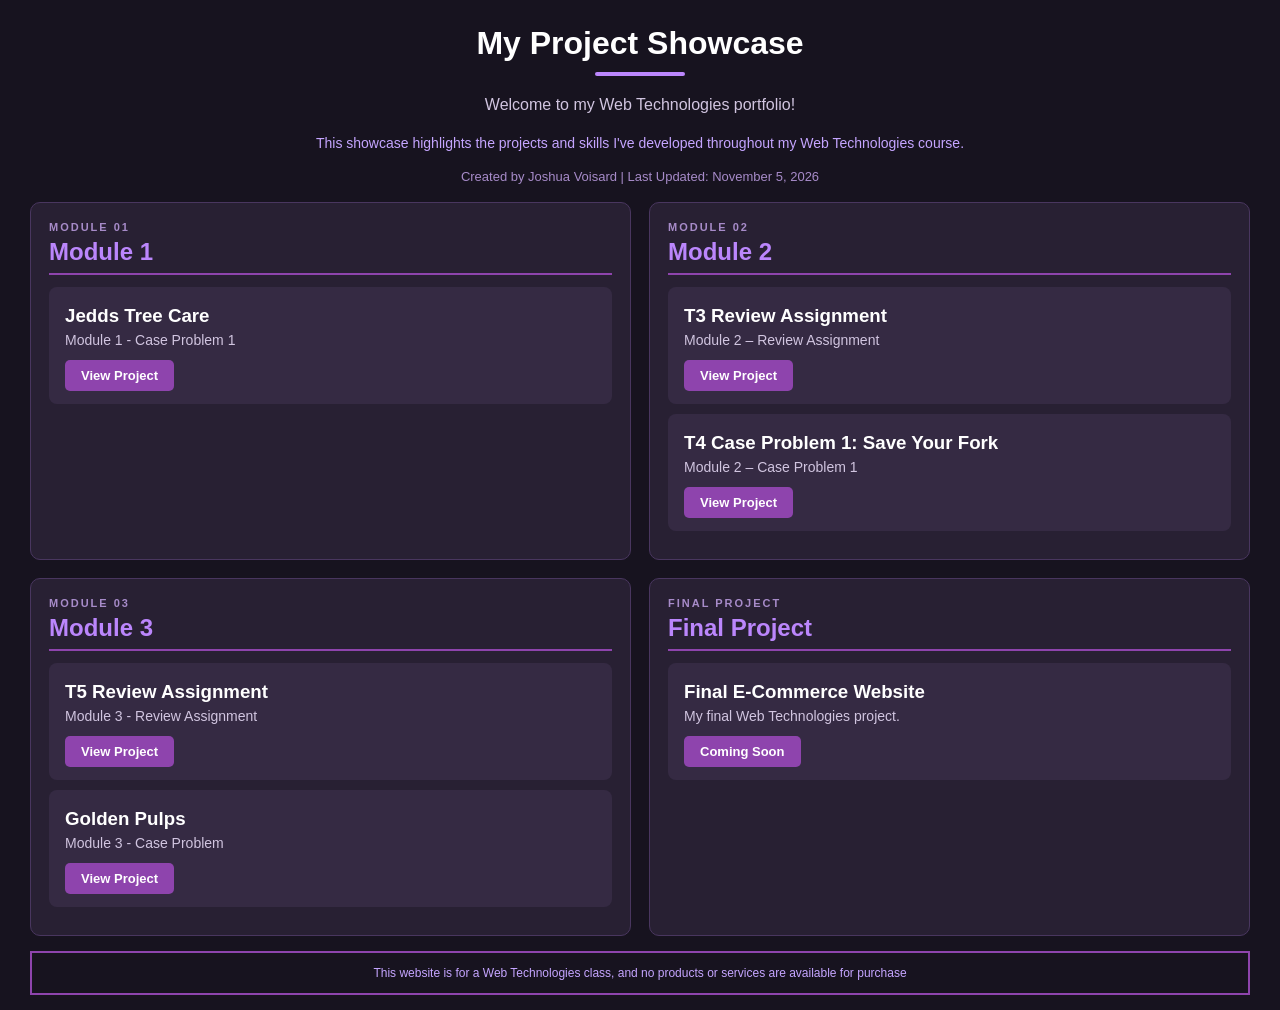
<file: index.html>
<!DOCTYPE html>
<html lang="en">
<head>
    <meta charset="UTF-8">
    <meta name="viewport" content="width=device-width, initial-scale=1.0">
    <title>My Project Showcase</title>

    <style>
        * {
            box-sizing: border-box;
        }

        body {
            font-family: Arial, sans-serif;
            background-color: #17131F;
            color: #F5F0FA;
            margin: 15px 30px;
            min-height: calc(100vh - 30px);
            display: flex;
            flex-direction: column;
        }

        h1 {
            color: #FFFFFF;
            text-align: center;
            margin: 10px 0;
            font-size: 32px;
        }

        .title-accent {
            width: 90px;
            height: 4px;
            background-color: #BB86FC;
            border-radius: 5px;
            margin: 0 auto 12px;
        }

        .intro {
            text-align: center;
            color: #D1C5E0;
            margin: 5px 0 18px;
            line-height: 1.5;
        }

        .about {
            text-align: center;
            max-width: 750px;
            margin: 0 auto 18px;
            color: #C5A5FF;
            font-size: 14px;
        }

        .project-grid {
            display: grid;
            grid-template-columns: repeat(2, 1fr);
            grid-template-rows: repeat(2, minmax(0, 1fr));
            gap: 18px;
            flex: 1;
        }

        section {
            background-color: #282033;
            padding: 18px;
            border-radius: 10px;
            border: 1px solid #49365F;
        }

        h2 {
            color: #BB86FC;
            border-bottom: 2px solid #8E44AD;
            padding-bottom: 7px;
            margin-top: 0;
            margin-bottom: 12px;
        }

        .module-label {
            color: #A78BC9;
            font-size: 11px;
            letter-spacing: 2px;
            font-weight: bold;
            margin-bottom: 5px;
        }

        .project-card {
            background-color: #352A43;
            padding: 12px 15px;
            margin: 10px 0;
            border-radius: 8px;
            border: 1px solid transparent;
            transition: 0.3s ease;
        }

        .project-card:hover {
            background-color: #49365F;
            border-color: #BB86FC;
            box-shadow: 0 0 12px rgba(187, 134, 252, 0.25);
            transform: translateY(-3px);
        }

        .project-card h3 {
            color: #FFFFFF;
            margin: 5px 0;
        }

        .project-card p {
            color: #D1C5E0;
            margin: 5px 0 12px;
            font-size: 14px;
        }

        a {
            color: #C5A5FF;
            text-decoration: none;
        }

        .project-card a {
            display: inline-block;
            background-color: #8E44AD;
            color: #FFFFFF;
            padding: 8px 16px;
            border-radius: 5px;
            font-size: 13px;
            font-weight: bold;
            transition: 0.3s ease;
        }

        .project-card a:hover {
            background-color: #BB86FC;
            color: #17131F;
        }

        footer {
            margin-top: 15px;
            padding: 8px;
            border: 2px solid #8E44AD;
            text-align: center;
            font-size: 12px;
            color: #C5A5FF;
            flex-shrink: 0;
        }

        footer p {
            margin: 5px;
        }

        @media (max-width: 700px) {
            body {
                margin: 15px;
            }

            .project-grid {
                grid-template-columns: 1fr;
                grid-template-rows: auto;
            }
        }
        .portfolio-details {
    text-align: center;
    color: #A78BC9;
    font-size: 13px;
    margin: 0 0 18px;
}
    </style>
</head>

<body>

    <h1>My Project Showcase</h1>

    <div class="title-accent"></div>

    <p class="intro">
        Welcome to my Web Technologies portfolio!
    </p>

    <p class="about">
        This showcase highlights the projects and skills
        I've developed throughout my Web Technologies course.
    </p>

    <p class="portfolio-details">
    Created by Joshua Voisard | Last Updated: November 5, 2026
    </p>

    <div class="project-grid">

        <!-- Module 1 -->
        <section>
            <div class="module-label">MODULE 01</div>
            <h2>Module 1</h2>

            <div class="project-card">
                <h3>Jedds Tree Care</h3>
                <p>Module 1 - Case Problem 1</p>
                <a href="jedds-tree-care/jtc_index.html" target="_blank">
                    View Project
                </a>
            </div>
        </section>

        <!-- Module 2 -->
        <section>
            <div class="module-label">MODULE 02</div>
            <h2>Module 2</h2>

            <div class="project-card">
                <h3>T3 Review Assignment</h3>
                <p>Module 2 – Review Assignment</p>
                <a href="t3-review/pc_specials.html" target="_blank">
                    View Project
                </a>
            </div>

            <div class="project-card">
                <h3>T4 Case Problem 1: Save Your Fork</h3>
                <p>Module 2 – Case Problem 1</p>
                <a href="save-your-fork/sf_torte.html" target="_blank">
                    View Project
                </a>
            </div>
        </section>

        <!-- Module 3 -->
        <section>
            <div class="module-label">MODULE 03</div>
            <h2>Module 3</h2>

            <div class="project-card">
                <h3>T5 Review Assignment</h3>
                <p>Module 3 - Review Assignment</p>
                <a href="t5-review/student/tf_tips.html" target="_blank">View Project</a>
            </div>

            <div class="project-card">
                <h3>Golden Pulps</h3>
                <p>Module 3 - Case Problem</p>
                <a href="golden-pulps/gp_cover.html" target="_blank">
                    View Project
                </a>
            </div>
        </section>

        <!-- Final Project -->
        <section>
            <div class="module-label">FINAL PROJECT</div>
            <h2>Final Project</h2>

            <div class="project-card">
                <h3>Final E-Commerce Website</h3>
                <p>My final Web Technologies project.</p>
                <a href="#">Coming Soon</a>
            </div>
        </section>

    </div>

    <footer>
        <p>This website is for a Web Technologies class, and no products or services are available for purchase</p>
    </footer>

</body>
</html>
</file>
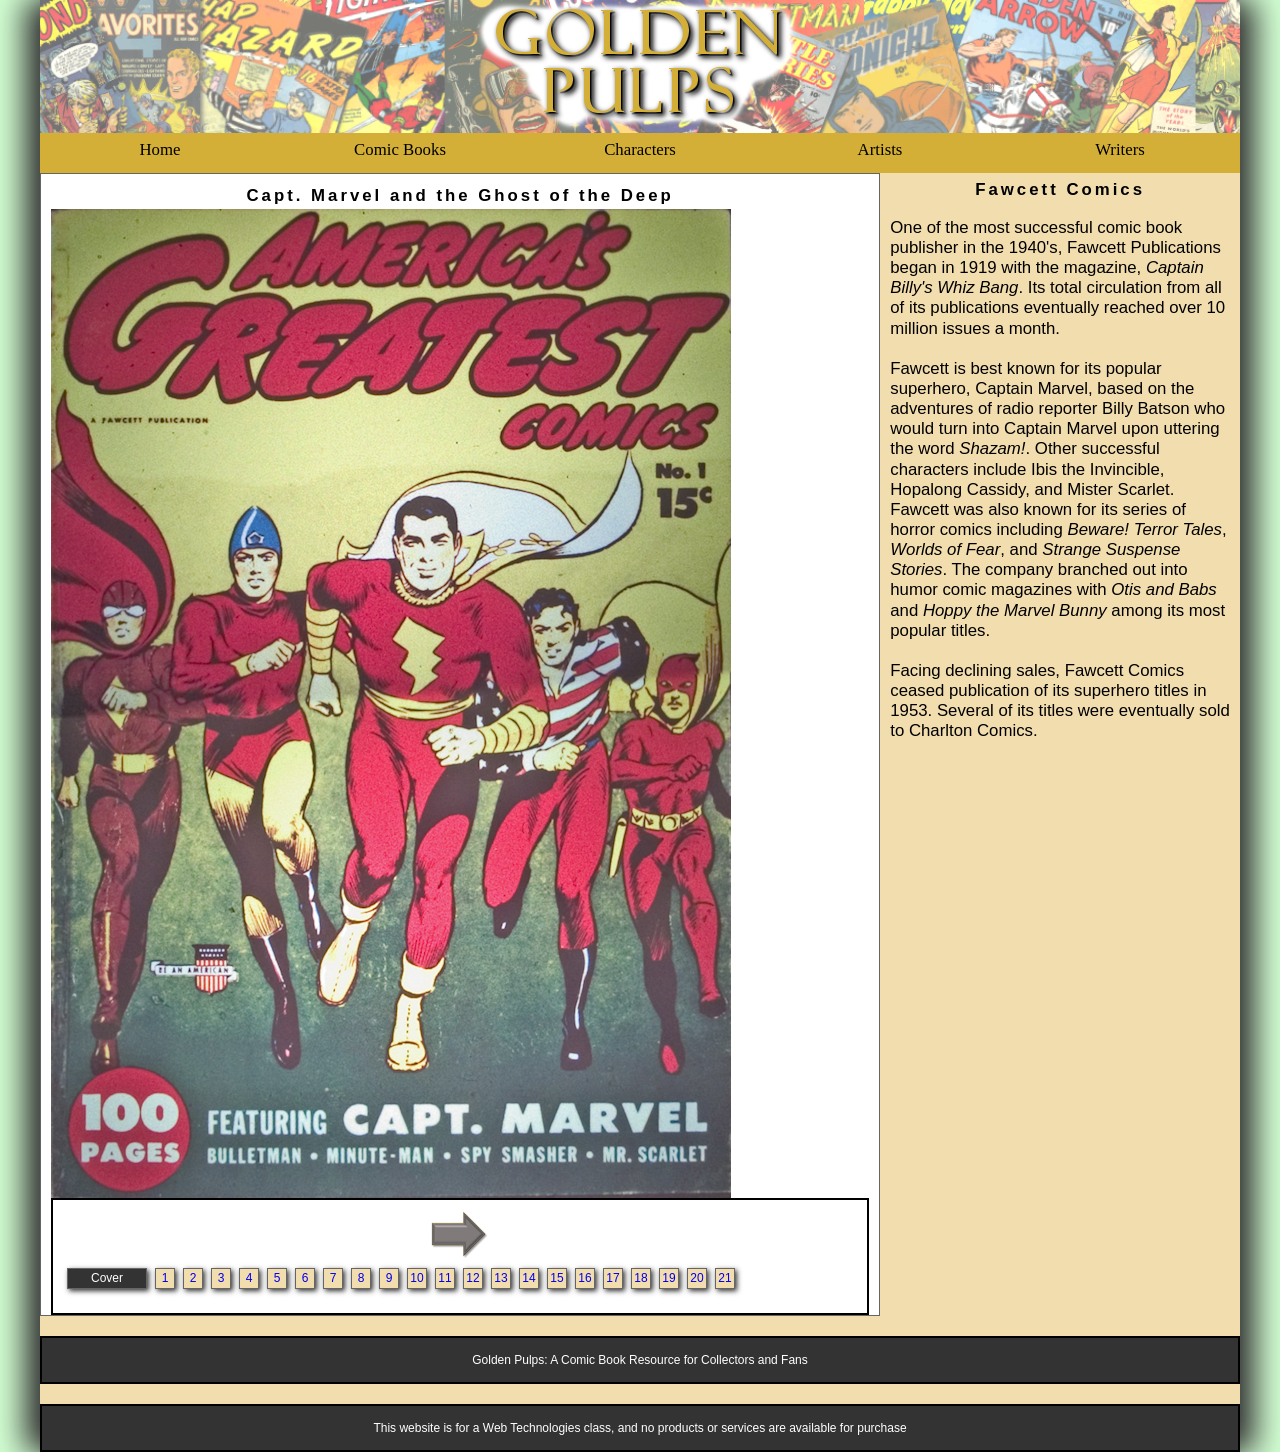
<file: golden-pulps/gp_cover.html>
<!DOCTYPE html>
<html>
<head>
   <!--
          New Perspectives on HTML5 and CSS3, 7th Edition
          Tutorial 5
          Case Problem 1
          
          Ghost of the Deep Cover Page
          Author: Joshua Voisard
          Date:   11/2/2026
      
          Filename: gp_cover.html
         -->
   
   <title>Ghost of the Deep Cover Page</title>
   <meta charset="utf-8" />

</head>

<meta name="viewport" content="width=device-width, initial-scale=1.0">

<link href="gp_reset.css" rel="stylesheet" media="all">
<link href="gp_layout.css" rel="stylesheet" media="screen">
<link href="gp_print.css" rel="stylesheet" media="print">

<body>
   <header>
      <img src="gp_logo.png" alt="Golden Pulp" />
   </header>
   
   <nav class="horizontal">
      <ul>
         <li><a href="#">Home</a></li>
         <li><a href="#">Comic Books</a></li>
         <li><a href="#">Characters</a></li>
         <li><a href="#">Artists</a></li>
         <li><a href="#">Writers</a></li>
      </ul>
   </nav>
   
   <section id="sheet">
      <h1>Capt. Marvel and the Ghost of the Deep</h1>
      
      <img src="gp_panel01.png" class="panel size1" alt="" /> 
      
      <footer>
         <nav id="arrows">
         <a href="gp_page1.html"><img src="gp_next.png" alt="next" /></a>
         </nav>

         <nav id="pages">
            <a href="gp_cover.html" id="current">Cover</a>
            <a href="gp_page1.html"> 1 </a><a href="gp_page2.html"> 2 </a><a href="gp_page3.html"> 3 </a>
            <a href="#"> 4 </a><a href="gp_page2.html"> 5 </a><a href="#"> 6 </a>   
            <a href="#"> 7 </a><a href="gp_page2.html"> 8 </a><a href="#"> 9 </a>  
            <a href="#"> 10 </a><a href="gp_page2.html"> 11 </a><a href="#"> 12 </a>  
            <a href="#"> 13 </a><a href="gp_page2.html"> 14 </a><a href="#"> 15 </a>  
            <a href="#"> 16 </a><a href="gp_page2.html"> 17 </a><a href="#"> 18 </a>  
            <a href="#"> 19 </a><a href="gp_page2.html"> 20 </a><a href="#"> 21 </a>               
         </nav> 
      </footer>
      
   </section>
     
   <article>
      <h1>Fawcett Comics</h1>
      <p>One of the most successful comic book publisher in the 1940's, Fawcett Publications 
         began in 1919 with the magazine, <cite>Captain Billy's Whiz Bang</cite>. Its total
         circulation from all of its publications eventually reached over 10 million issues
         a month.</p>
      <p>Fawcett is best known for its popular superhero, Captain Marvel, based on the
         adventures of radio reporter Billy Batson who would turn into Captain Marvel
         upon uttering the word <em>Shazam!</em>. Other successful characters include
         Ibis the Invincible, Hopalong Cassidy, and Mister Scarlet. Fawcett was also known 
         for its series of horror comics including <cite>Beware! Terror Tales</cite>, 
         <cite>Worlds of Fear</cite>, and <cite>Strange Suspense Stories</cite>. The
         company branched out into humor comic magazines with <cite>Otis and Babs</cite> 
         and <cite>Hoppy the Marvel Bunny</cite> among its most popular titles.</p>
      <p>Facing declining sales, Fawcett Comics ceased publication of its superhero
         titles in 1953. Several of its titles were eventually sold to Charlton
         Comics.</p>
   </article>
   
   <footer>
      Golden Pulps: A Comic Book Resource for Collectors and Fans
   </footer>
   <footer>
  This website is for a Web Technologies class, and no products or services are available for purchase
</footer>
</body>
</html>
</file>
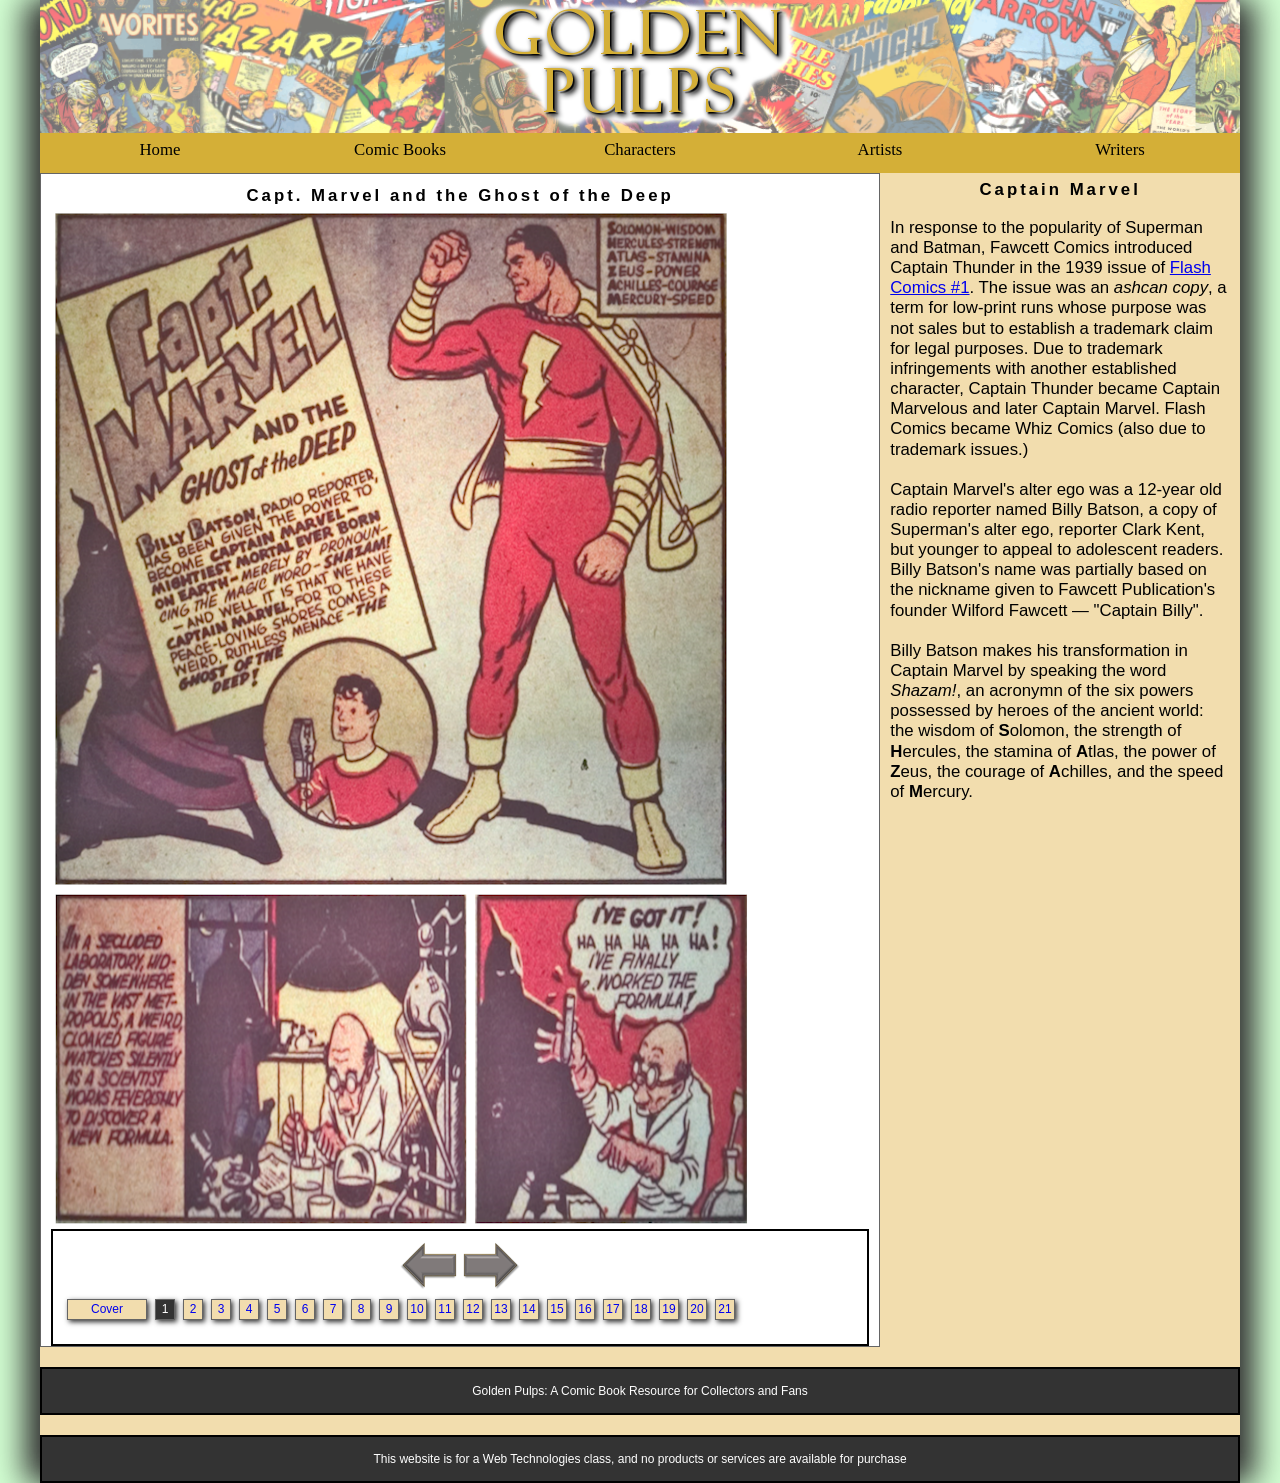
<file: golden-pulps/gp_page1.html>
<!DOCTYPE html>
<html>
<head>
   <!--
          New Perspectives on HTML5 and CSS3, 7th Edition
          Tutorial 5
          Case Problem 1
          
          Ghost of the Deep Page 1
          Author: Joshua Voisard
          Date:   11/2/2026
      
          Filename: gp_page1.html
         -->
   
   <title>Ghost of the Deep Page 1</title>
   <meta charset="utf-8" />

</head>

<meta name="viewport" content="width=device-width, initial-scale=1.0">

<link href="gp_reset.css" rel="stylesheet" media="all">
<link href="gp_layout.css" rel="stylesheet" media="screen">
<link href="gp_print.css" rel="stylesheet" media="print">

<body>
   <header>
      <img src="gp_logo.png" alt="Golden Pulp" />
   </header>
   
   <nav class="horizontal">
      <ul>
         <li><a href="#">Home</a></li>
         <li><a href="#">Comic Books</a></li>
         <li><a href="#">Characters</a></li>
         <li><a href="#">Artists</a></li>
         <li><a href="#">Writers</a></li>
      </ul>
   </nav>
   
   <section id="sheet">
      <h1>Capt. Marvel and the Ghost of the Deep</h1>
      
      <img src="gp_panel02.png" class="panel size1" alt="" /> 
      <img src="gp_panel03.png" class="panel size2" alt="" /> 
      <img src="gp_panel04.png" class="panel size3" alt="" /> 
      
      <footer>
         <nav id="arrows">
         <a href="gp_cover.html"><img src="gp_prev.png" alt="prev" /></a>
         <a href="gp_page2.html"><img src="gp_next.png" alt="next" /></a>
         </nav>

         <nav id="pages">
            <a href="gp_cover.html">Cover</a>
            <a href="gp_page1.html" id="current"> 1 </a><a href="gp_page2.html"> 2 </a><a href="gp_page3.html"> 3 </a>
            <a href="#"> 4 </a><a href="#"> 5 </a><a href="#"> 6 </a>   
            <a href="#"> 7 </a><a href="#"> 8 </a><a href="#"> 9 </a>  
            <a href="#"> 10 </a><a href="#"> 11 </a><a href="#"> 12 </a>  
            <a href="#"> 13 </a><a href="#"> 14 </a><a href="#"> 15 </a>  
            <a href="#"> 16 </a><a href="#"> 17 </a><a href="#"> 18 </a>  
            <a href="#"> 19 </a><a href="#"> 20 </a><a href="#"> 21 </a>               
         </nav> 
      </footer>
      
   </section>
     
   <article>
      <h1>Captain Marvel</h1>
      <p>In response to the popularity of Superman and Batman, Fawcett Comics introduced
         Captain Thunder in the 1939 issue of <a href="#">Flash Comics #1</a>. The issue
         was an <em>ashcan copy</em>, a term for low-print runs whose purpose was not sales
         but to establish a trademark claim for legal purposes. Due to trademark infringements 
         with another established character, Captain Thunder became Captain Marvelous and later
         Captain Marvel. Flash Comics became Whiz Comics (also due to trademark issues.)</p>
      <p>Captain Marvel's alter ego was a 12-year old radio reporter named Billy Batson, a
         copy of Superman's alter ego, reporter Clark Kent, but younger to appeal to adolescent
         readers. Billy Batson's name was partially based on the nickname given to Fawcett Publication's
         founder Wilford Fawcett &mdash; "Captain Billy".</p>
      <p>Billy Batson makes his transformation in Captain Marvel by speaking the word <em>Shazam!</em>,
         an acronymn of the six powers possessed by heroes of the ancient world: the wisdom of
         <strong>S</strong>olomon, the strength of <strong>H</strong>ercules, the stamina of 
         <strong>A</strong>tlas, the power of <strong>Z</strong>eus, the courage of 
         <strong>A</strong>chilles, and the speed of <strong>M</strong>ercury.</p>
   </article>
   
   <footer>
      Golden Pulps: A Comic Book Resource for Collectors and Fans
   </footer>
   <footer>
  This website is for a Web Technologies class, and no products or services are available for purchase
</footer>
</body>
</html>
</file>
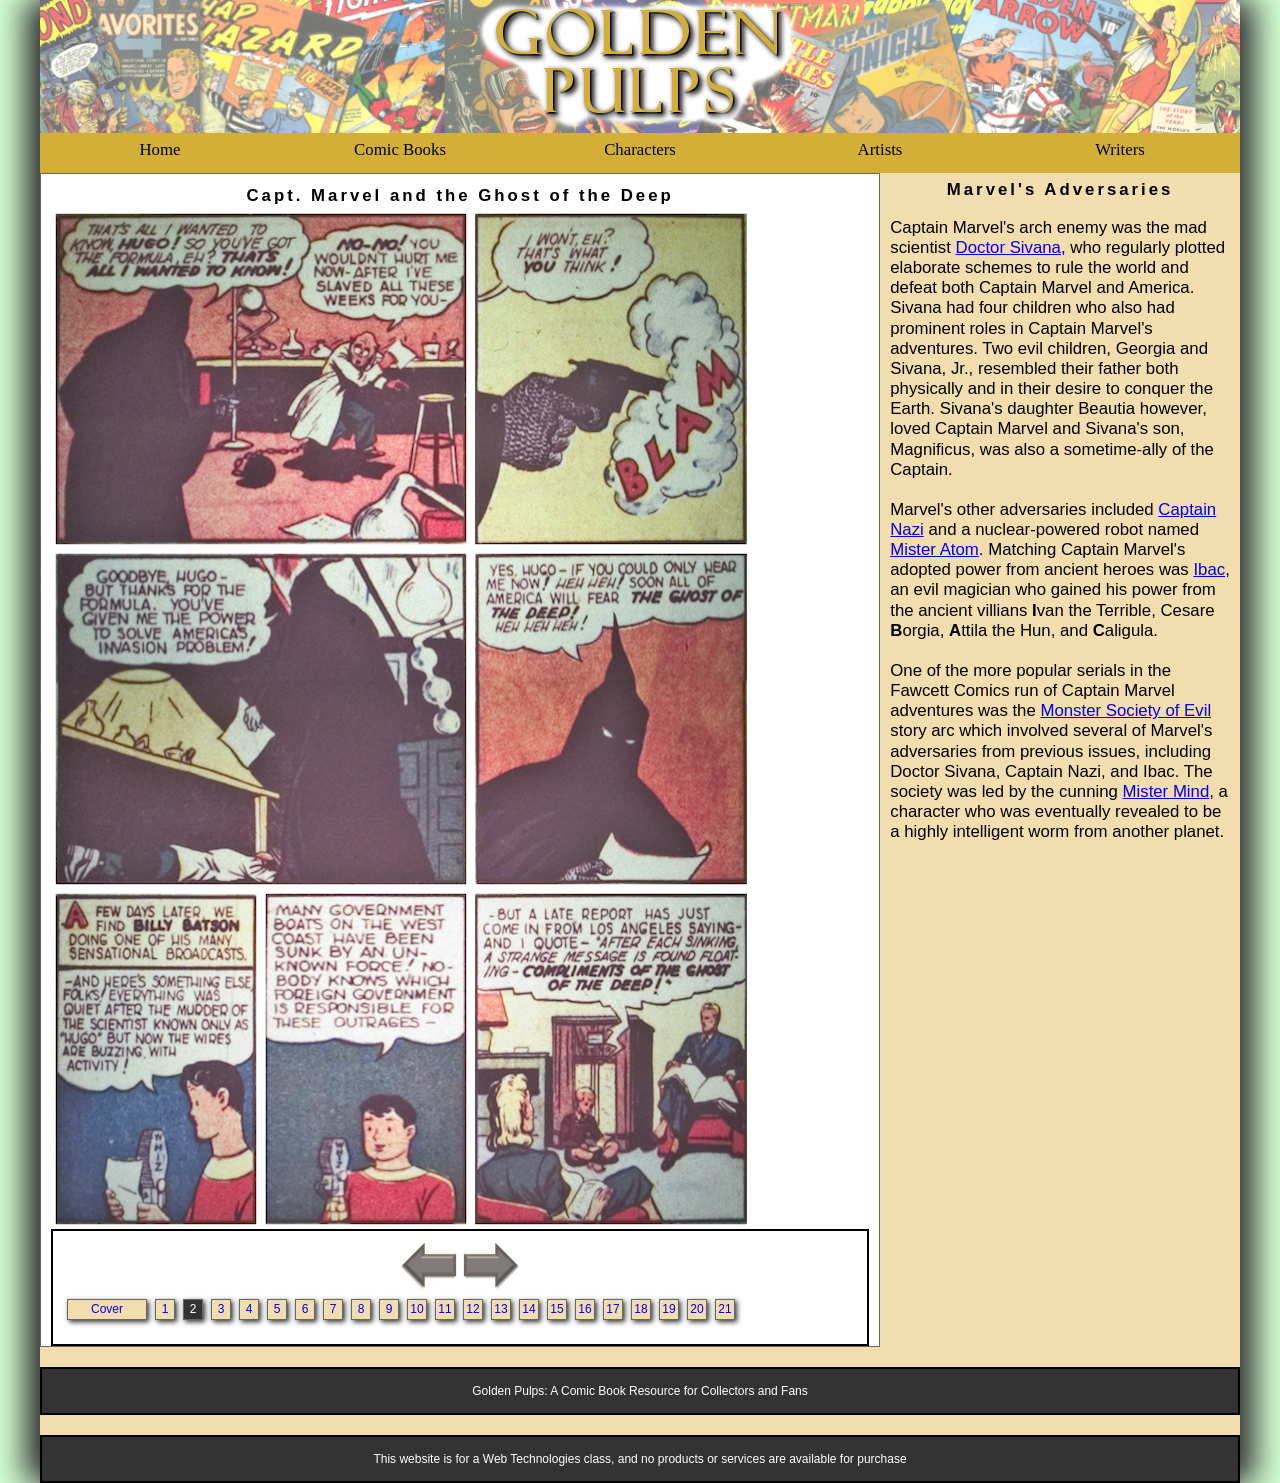
<file: golden-pulps/gp_page2.html>
<!DOCTYPE html>
<html>
<head>
   <!--
          New Perspectives on HTML5 and CSS3, 7th Edition
          Tutorial 5
          Case Problem 1
          
          Ghost of the Deep Page 2
          Author: Joshua Voisard
          Date:   11/2/2026
      
          Filename: gp_page2.html
         -->
   
   <title>Ghost of the Deep Page 2</title>
   <meta charset="utf-8" />

</head>

<meta name="viewport" content="width=device-width, initial-scale=1.0">

<link href="gp_reset.css" rel="stylesheet" media="all">
<link href="gp_layout.css" rel="stylesheet" media="screen">
<link href="gp_print.css" rel="stylesheet" media="print">

<body>
   <header>
      <img src="gp_logo.png" alt="Golden Pulp" />
   </header>
   
   <nav class="horizontal">
      <ul>
         <li><a href="#">Home</a></li>
         <li><a href="#">Comic Books</a></li>
         <li><a href="#">Characters</a></li>
         <li><a href="#">Artists</a></li>
         <li><a href="#">Writers</a></li>
      </ul>
   </nav>
   
   <section id="sheet">
      <h1>Capt. Marvel and the Ghost of the Deep</h1>
      
      <img src="gp_panel05.png" class="panel size2" alt="" /> 
      <img src="gp_panel06.png" class="panel size3" alt="" /> 
      <img src="gp_panel07.png" class="panel size2" alt="" /> 
      <img src="gp_panel08.png" class="panel size3" alt="" /> 
      <img src="gp_panel09.png" class="panel size4" alt="" /> 
      <img src="gp_panel10.png" class="panel size4" alt="" /> 
      <img src="gp_panel11.png" class="panel size3" alt="" /> 

      
      <footer>
         <a href="gp_page1.html"><img src="gp_prev.png" alt="prev" /></a>
         <a href="gp_page3.html"><img src="gp_next.png" alt="next" /></a>
         
         <nav id="pages">
            <a href="gp_cover.html">Cover</a>
            <a href="gp_page1.html"> 1 </a><a href="gp_page2.html" id="current"> 2 </a><a href="gp_page3.html"> 3 </a>
            <a href="#"> 4 </a><a href="gp_page2.html"> 5 </a><a href="#"> 6 </a>   
            <a href="#"> 7 </a><a href="gp_page2.html"> 8 </a><a href="#"> 9 </a>  
            <a href="#"> 10 </a><a href="gp_page2.html"> 11 </a><a href="#"> 12 </a>  
            <a href="#"> 13 </a><a href="gp_page2.html"> 14 </a><a href="#"> 15 </a>  
            <a href="#"> 16 </a><a href="gp_page2.html"> 17 </a><a href="#"> 18 </a>  
            <a href="#"> 19 </a><a href="gp_page2.html"> 20 </a><a href="#"> 21 </a>               
         </nav> 
                  
      </footer>
   </section>
   
   <article>
      <h1>Marvel's Adversaries</h1>
      <p>Captain Marvel's arch enemy was the mad scientist <a href="#">Doctor Sivana</a>,
         who regularly plotted elaborate schemes to rule the world and defeat both
         Captain Marvel and America.
         Sivana had four children who also had prominent roles in Captain Marvel's adventures.
         Two evil children, Georgia and Sivana, Jr., resembled their father both physically
         and in their desire to conquer the Earth. Sivana's daughter Beautia however, loved
         Captain Marvel and Sivana's son, Magnificus, was also a sometime-ally of the
         Captain.</p>
      <p>Marvel's other adversaries included <a href="#">Captain Nazi</a> and a nuclear-powered
         robot named <a href="#">Mister Atom</a>. Matching Captain Marvel's adopted power from
         ancient heroes was <a href="#">Ibac</a>, an evil magician who gained his power from
         the ancient villians <strong>I</strong>van the Terrible, Cesare <strong>B</strong>orgia,
         <strong>A</strong>ttila the Hun, and <strong>C</strong>aligula.</p>
      <p>One of the more popular serials in the Fawcett Comics run of Captain Marvel adventures
         was the <a href="#">Monster Society of Evil</a> story arc which involved several
         of Marvel's adversaries from previous issues, including Doctor Sivana, Captain Nazi,
         and Ibac. The society was led by the cunning <a href="#">Mister Mind</a>, a character who was
         eventually revealed to be a highly intelligent worm from another planet.</p>
   </article>
   
   <footer>
      Golden Pulps: A Comic Book Resource for Collectors and Fans
   </footer>
   <footer>
  This website is for a Web Technologies class, and no products or services are available for purchase
</footer>
</body>
</html>
</file>
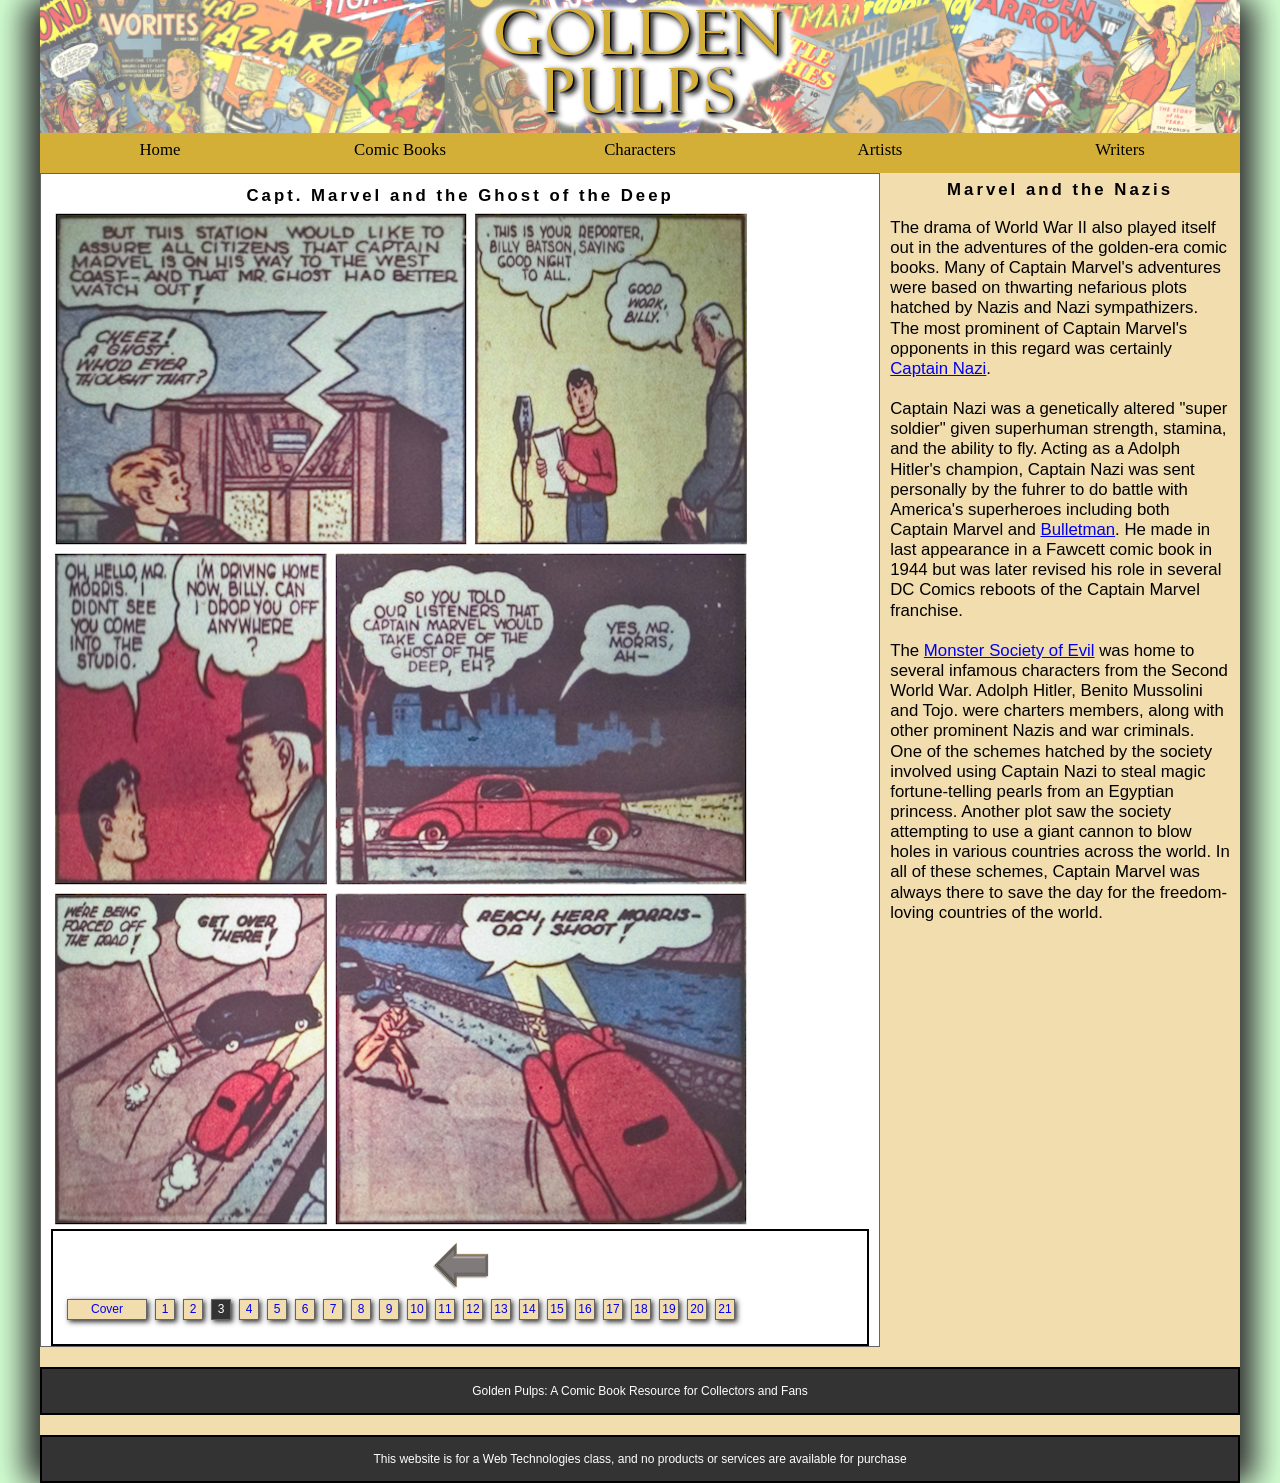
<file: golden-pulps/gp_page3.html>
<!DOCTYPE html>
<html>
<head>
   <!--
          New Perspectives on HTML5 and CSS3, 7th Edition
          Tutorial 5
          Case Problem 1
          
          Ghost of the Deep Page 3
          Author: Joshua Voisard
          Date:   11/2/2026
      
          Filename: gp_page3.html
         -->
   
   <title>Ghost of the Deep Page 3</title>
   <meta charset="utf-8" />

</head>

<meta name="viewport" content="width=device-width, initial-scale=1.0">

<link href="gp_reset.css" rel="stylesheet" media="all">
<link href="gp_layout.css" rel="stylesheet" media="screen">
<link href="gp_print.css" rel="stylesheet" media="print">

<body>
   <header>
      <img src="gp_logo.png" alt="Golden Pulp" />
   </header>
   
   <nav class="horizontal">
      <ul>
         <li><a href="#">Home</a></li>
         <li><a href="#">Comic Books</a></li>
         <li><a href="#">Characters</a></li>
         <li><a href="#">Artists</a></li>
         <li><a href="#">Writers</a></li>
      </ul>
   </nav>
   
   <section id="sheet">
      <h1>Capt. Marvel and the Ghost of the Deep</h1>
      
      <img src="gp_panel12.png" class="panel size2" alt="" /> 
      <img src="gp_panel13.png" class="panel size3" alt="" /> 
      <img src="gp_panel14.png" class="panel size3" alt="" /> 
      <img src="gp_panel15.png" class="panel size2" alt="" />
      <img src="gp_panel16.png" class="panel size3" alt="" /> 
      <img src="gp_panel17.png" class="panel size2" alt="" /> 
      
      <footer>
         <a href="gp_page2.html"><img src="gp_prev.png" alt="prev" /></a>
         
         <nav id="pages">
            <a href="gp_cover.html">Cover</a>
            <a href="gp_page1.html"> 1 </a><a href="gp_page2.html"> 2 </a><a href="gp_page3.html" id="current"> 3 </a>
            <a href="#"> 4 </a><a href="gp_page2.html"> 5 </a><a href="#"> 6 </a>   
            <a href="#"> 7 </a><a href="gp_page2.html"> 8 </a><a href="#"> 9 </a>  
            <a href="#"> 10 </a><a href="gp_page2.html"> 11 </a><a href="#"> 12 </a>  
            <a href="#"> 13 </a><a href="gp_page2.html"> 14 </a><a href="#"> 15 </a>  
            <a href="#"> 16 </a><a href="gp_page2.html"> 17 </a><a href="#"> 18 </a>  
            <a href="#"> 19 </a><a href="gp_page2.html"> 20 </a><a href="#"> 21 </a>               
         </nav> 
                  
      </footer>
   </section>
   
   <article>
      <h1>Marvel and the Nazis</h1>
      <p>The drama of World War II also played itself out in the adventures of the golden-era
         comic books. Many of Captain Marvel's adventures were based on thwarting nefarious
         plots hatched by Nazis and Nazi sympathizers. The most prominent of Captain 
         Marvel's opponents in this regard was certainly <a href="#">Captain Nazi</a>.</p>
      <p>Captain Nazi was a genetically altered "super soldier" given superhuman strength,
         stamina, and the ability to fly. Acting as a Adolph Hitler's champion, Captain
         Nazi was sent personally by the fuhrer to do battle with America's superheroes
         including both Captain Marvel and <a href="#">Bulletman</a>. He made in last
         appearance in a Fawcett comic book in 1944 but was later revised his role in
         several DC Comics reboots of the Captain Marvel franchise.</p>
      <p>The <a href="#">Monster Society of Evil</a> was home to several infamous characters
         from the Second World War. Adolph Hitler, Benito Mussolini and Tojo.
         were charters members, along with other prominent Nazis and war criminals. 
         One of the schemes hatched by the society involved using
         Captain Nazi to steal magic fortune-telling pearls from an Egyptian princess.
         Another plot saw the society attempting to use a giant cannon to blow holes in
         various countries across the world. In all of these schemes, Captain Marvel was
         always there to save the day for the freedom-loving countries of the world.</p>
   </article>
   
   <footer>
      Golden Pulps: A Comic Book Resource for Collectors and Fans
   </footer>
   <footer>
  This website is for a Web Technologies class, and no products or services are available for purchase
</footer>
</body>
</html>
</file>
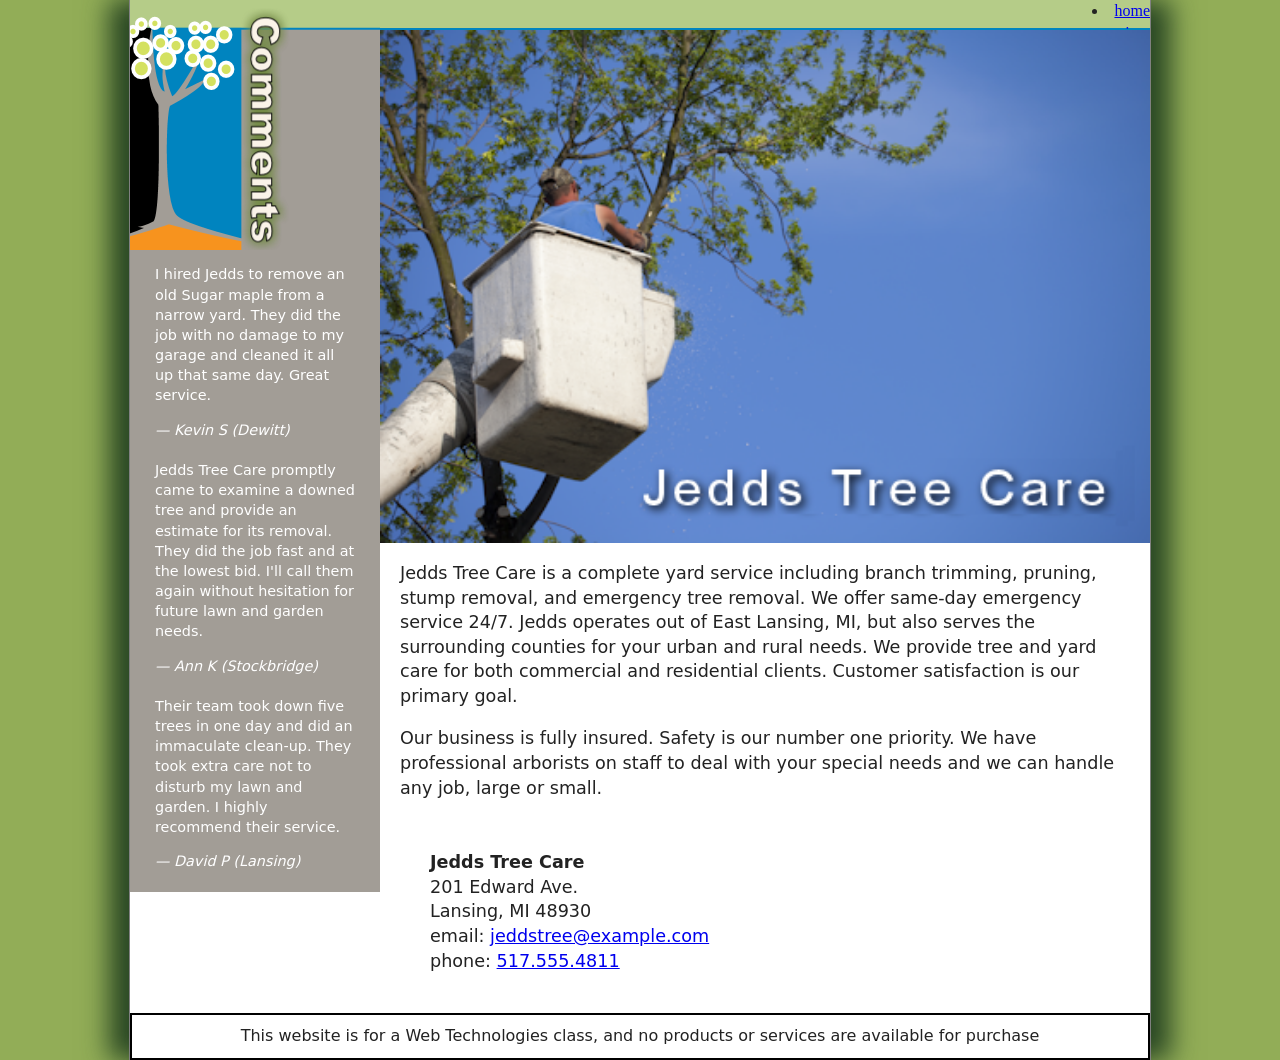
<file: jedds-tree-care/jtc_index.html>
<!doctype html>
<html lang="en">
<head>
<!--
    New Perspectives on HTML5 and CSS3, 8th Edition
    Tutorial 1
    Case Problem 1
    
    Jedds Tree Care Home Page
    Author: Joshua Voisard
    Date: 09/09/2026

    Filename: jtc_index.html
   -->
    <meta charset="utf-8">
    <title> Jedds Tree Care </title>
    <link href="jtc_base.css" rel="stylesheet">
    <link href="jtc_layout.css" rel="stylesheet">
</head>

<body>
    <header>
        <nav>
            <li><a href="jtc_index.html">home</a></li>
            <li><a href="jtc_services.html">services</a></li>    
        </nav>
    </header>
    
    <aside>
        <img src="jtc_comments.png" alt="Comments">

        <blockquote>
            <p>I hired Jedds to remove an old Sugar maple from a narrow yard. 
            They did the job with no damage to my garage and cleaned it all up 
            that same day. Great service.</p>
            <cite>&mdash; Kevin S (Dewitt)</cite>
        </blockquote>

        <blockquote>
            <p>Jedds Tree Care promptly came to examine a downed tree and provide 
            an estimate for its removal. They did the job fast and at the lowest bid. 
            I'll call them again without hesitation for future lawn and garden needs.</p>
            <cite>&mdash; Ann K (Stockbridge)</cite>
        </blockquote>

        <blockquote>
            <p>Their team took down five trees in one day and did an immaculate clean-up. 
            They took extra care not to disturb my lawn and garden. I highly recommend 
            their service.</p>
            <cite>&mdash; David P (Lansing)</cite>
        </blockquote>
    </aside>
    
    <article>
        <header>
            <img src="jtc_photo1.png" alt="Jedds Tree Care">
        </header>

        <p>Jedds Tree Care is a complete yard service including branch trimming, pruning, 
        stump removal, and emergency tree removal. We offer same-day emergency service 24/7. 
        Jedds operates out of East Lansing, MI, but also serves the surrounding counties 
        for your urban and rural needs. We provide tree and yard care for both commercial 
        and residential clients. Customer satisfaction is our primary goal.</p>

        <p>Our business is fully insured. Safety is our number one priority. We have 
        professional arborists on staff to deal with your special needs and we can 
        handle any job, large or small.</p>

        <address>
            <strong>Jedds Tree Care</strong><br>
            201 Edward Ave.<br>
            Lansing, MI 48930<br>
            email:	<a href="mailto:EMAIL">jeddstree@example.com</a><br>
            phone:	<a href="tel:+1PHONE">517.555.4811</a>
        </address>
    </article>
    <footer>
  This website is for a Web Technologies class, and no products or services are available for purchase
</footer>
</body>

</html>
</file>
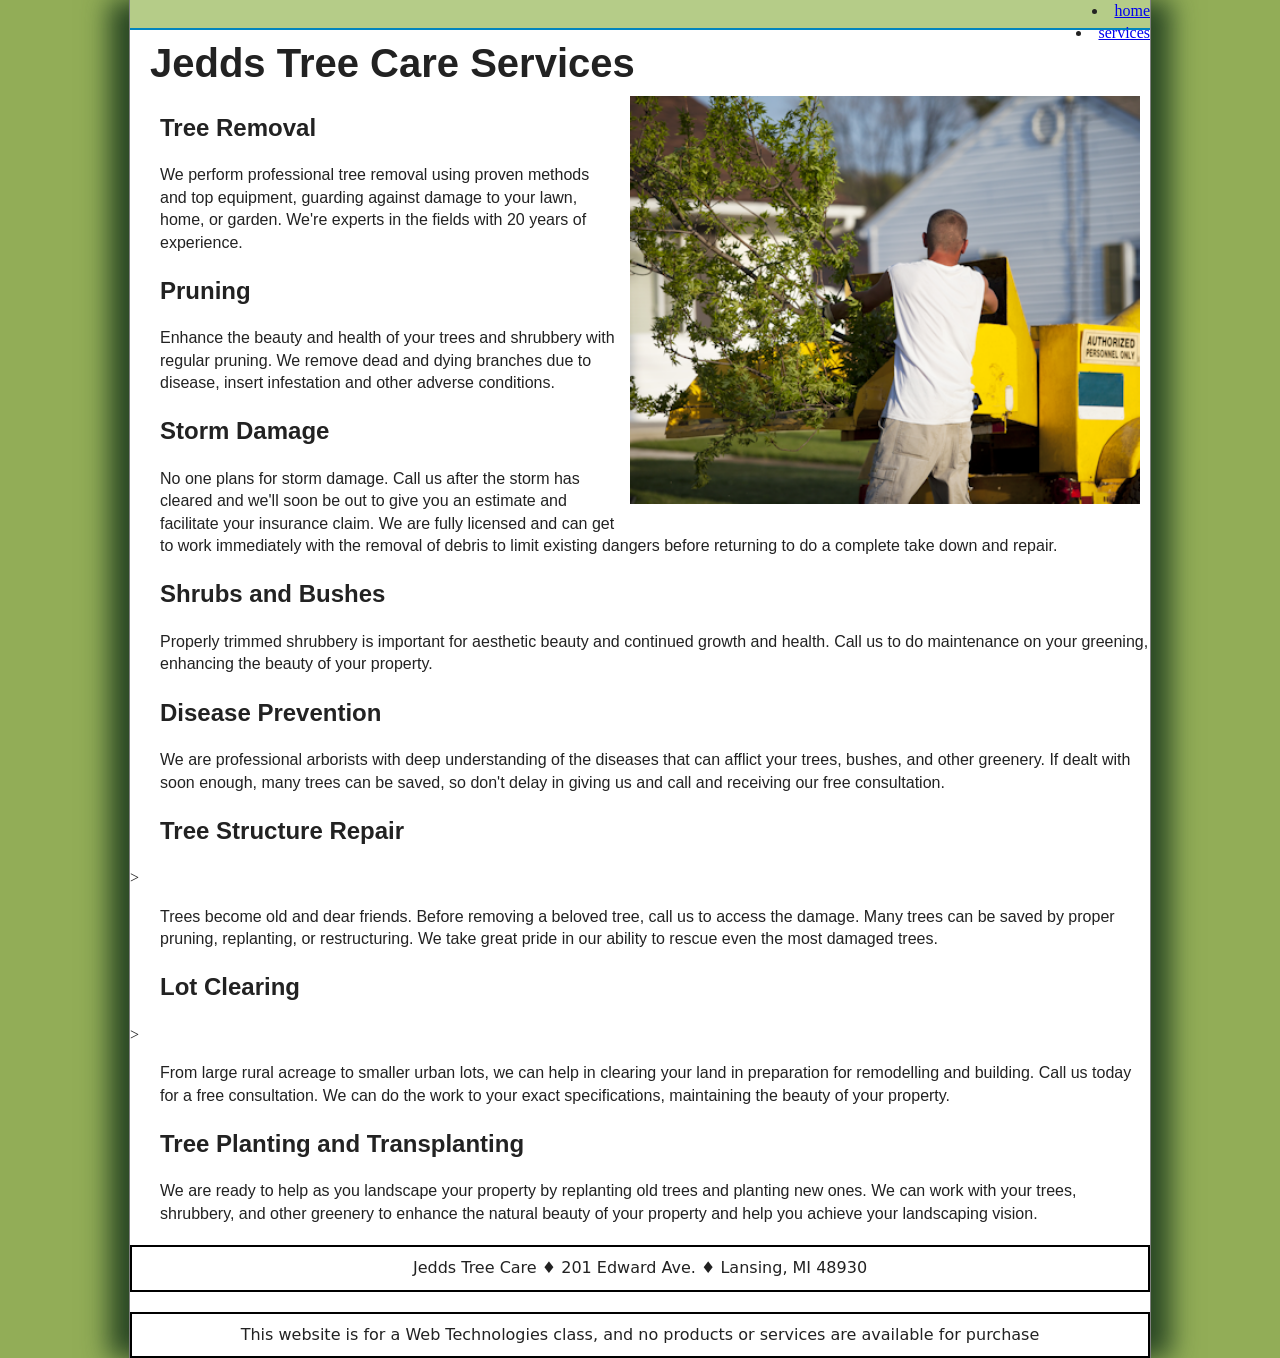
<file: jedds-tree-care/jtc_services.html>
<!doctype html>
<html lang="en">
<head>
<!--
    New Perspectives on HTML5 and CSS3, 8th Edition
    Tutorial 1
    Case Problem 1
    
    Jacobs Tree Care Services
    Author: Joshua Voisard
    Date: 09/09/2026

    Filename: jtc_services.html
-->
    <meta charset="utf-8">
    <title> Jedds Tree Care Services </title>
    <link href="jtc_base.css" rel="stylesheet">
    <link href="jtc_layout.css" rel="stylesheet">
</head>

<body>
<header>
        <nav>
            <li><a href="jtc_index.html">home</a></li>
            <li><a href="jtc_services.html">services</a></li>    
        </nav>
    </header>
    <h1>Jedds Tree Care Services</h1>
        <img src="jtc_photo2.png" alt="">

<h2>Tree Removal</h2>
<p>We perform professional tree removal using proven methods and top equipment,
guarding against damage to your lawn, home, or garden. We're experts in the
fields with 20 years of experience.</p>

<h2>Pruning</h2>
<p>Enhance the beauty and health of your trees and shrubbery with regular pruning. 
We remove dead and dying branches due to disease, insert infestation and other 
adverse conditions.</p>

<h2>Storm Damage</h2>
<p>No one plans for storm damage. Call us after the storm has cleared and 
we'll soon be out to give you an estimate and facilitate your 
insurance claim. We are fully licensed and can get to work immediately with 
the removal of debris to limit existing dangers
before returning to do a complete take down and repair.</p>

<h2>Shrubs and Bushes</h2>
<p>Properly trimmed shrubbery is important for aesthetic beauty and continued growth and 
health. Call us to do maintenance on your greening, enhancing the beauty of your property.</p>

<h2>Disease Prevention</h2>
<p>We are professional arborists with deep understanding of the diseases that can afflict your
trees, bushes, and other greenery. If dealt with soon enough, many trees can be saved, so
don't delay in giving us and call and receiving our free consultation.</p>

<h2>Tree Structure Repair</h2>>
<p>Trees become old and dear friends. Before removing a beloved tree, call us to access the
damage. Many trees can be saved by proper pruning, replanting, or restructuring. We take great
pride in our ability to rescue even the most damaged trees.</p>

<h2>Lot Clearing</h2>>
<p>From large rural acreage to smaller urban lots, we can help in clearing your land in preparation
for remodelling and building. Call us today for a free consultation. We can do the work to
your exact specifications, maintaining the beauty of your property.</p>

<h2>Tree Planting and Transplanting</h2>
<p>We are ready to help as you landscape your property by replanting old trees and planting new
ones. We can work with your trees, shrubbery, and other greenery to enhance the natural 
beauty of your property and help you achieve your landscaping vision.</p>
    <footer>Jedds Tree Care &#9830; 201 Edward Ave. &#9830; Lansing, MI 48930</footer>
    <footer>
  This website is for a Web Technologies class, and no products or services are available for purchase
</footer>
</body>

</html>
</file>
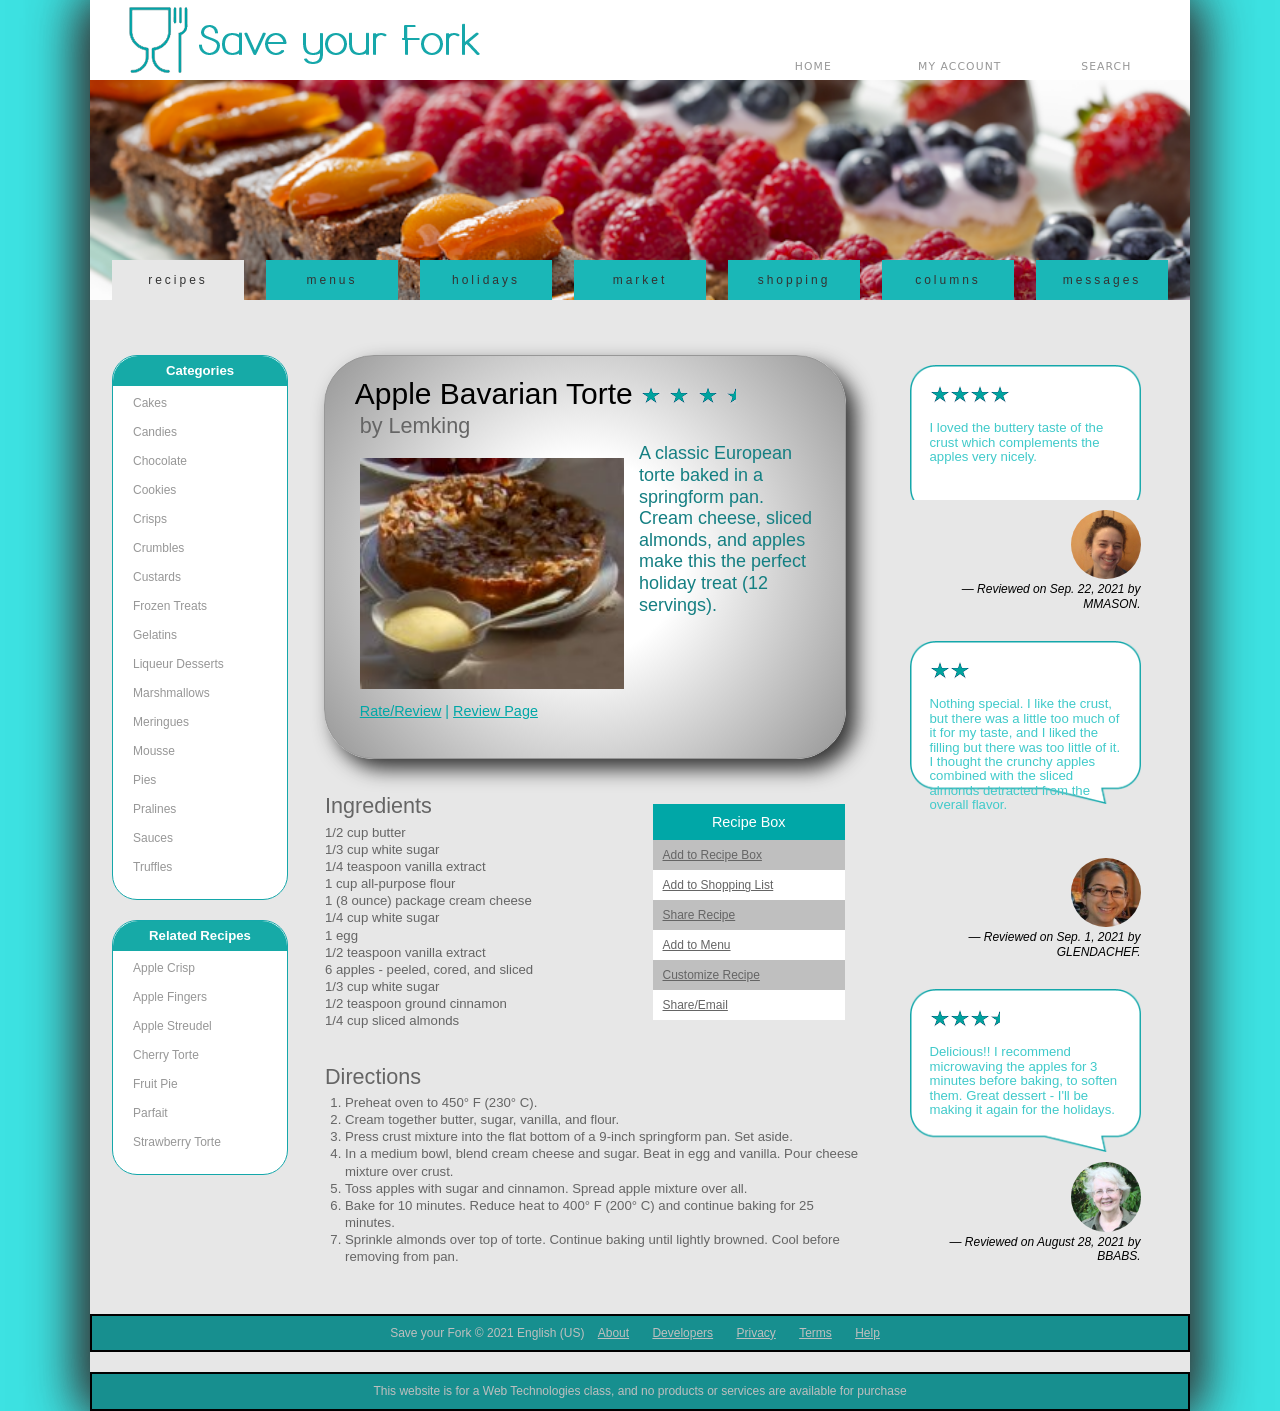
<file: save-your-fork/sf_torte.html>
<!DOCTYPE html>
<html lang="en">
<head>
   <!--
    New Perspectives on HTML5 and CSS3, 8th Edition
    Tutorial 4
    Case Problem 1
    
    Save your Fork Sample Recipe
    Author: Joshua Voisard
    Date: 09/14/2026

    Filename: sf_torte.html
   -->
   
   <meta charset="utf-8" />
   <title>Save your Fork: Apple Bavarian Torte</title>
   
   <link href="sf_base.css" rel="stylesheet">
   <link href="sf_layout.css" rel="stylesheet">
   <link href="sf_effects.css" rel="stylesheet">

</head>

<body>
   <header>
      <img src="sf_logo.png" alt="Save your Fork" />
      <nav class="toplinks">
         <ul>
            <li><a href="#">HOME</a></li>
            <li><a href="#">MY ACCOUNT</a></li>
            <li><a href="#">SEARCH</a></li>
         </ul>
      </nav>
      <nav class="tabs">
         <ul>
            <li><a href="#">recipes</a></li>
            <li><a href="#">menus</a></li>
            <li><a href="#">holidays</a></li>
            <li><a href="#">market</a></li>
            <li><a href="#">shopping</a></li>
            <li><a href="#">columns</a></li>
            <li><a href="#">messages</a></li>
         </ul>
      </nav>
   </header>
   <section id="left">
      <nav class="vertical">
         <h1>Categories</h1>
         <ul>
            <li><a href="#">Cakes</a></li>
            <li><a href="#">Candies</a></li>
            <li><a href="#">Chocolate</a></li>
            <li><a href="#">Cookies</a></li>
            <li><a href="#">Crisps</a></li>
            <li><a href="#">Crumbles</a></li>
            <li><a href="#">Custards</a></li>
            <li><a href="#">Frozen Treats</a></li>
            <li><a href="#">Gelatins</a></li>
            <li><a href="#">Liqueur Desserts</a></li>
            <li><a href="#">Marshmallows</a></li>
            <li><a href="#">Meringues</a></li>
            <li><a href="#">Mousse</a></li>
            <li><a href="#">Pies</a></li>
            <li><a href="#">Pralines</a></li>
            <li><a href="#">Sauces</a></li>
            <li><a href="#">Truffles</a></li>
         </ul>
      </nav>
      <nav class="vertical">
         <h1>Related Recipes</h1>
         <ul>
            <li><a href="#">Apple Crisp</a></li>
            <li><a href="#">Apple Fingers</a></li>
            <li><a href="#">Apple Streudel</a></li>
            <li><a href="#">Cherry Torte</a></li>
            <li><a href="#">Fruit Pie</a></li>
            <li><a href="#">Parfait</a></li>
            <li><a href="#">Strawberry Torte</a></li>
         </ul>
      </nav>
   </section>
   <section id="center">
      <article>
         <header>
            <h1>Apple Bavarian Torte 
                <img src="sf_star.png" alt="3 1/2 stars" /> 
                <img src="sf_star.png" alt="" /> 
                <img src="sf_star.png" alt="" /> 
                <img src="sf_halfstar.png" alt="" />
            </h1>
            <h2>by Lemking</h2>
         </header>
         <img id="dishimg" src="sf_torte.png" alt="Torte image" />
         <p>A classic European torte baked in a springform pan. Cream cheese, 
            sliced almonds, and apples make this the perfect holiday treat 
            (12 servings).</p>
         <p><a href="#">Rate/Review</a> | <a href="#">Review Page</a></p>
      </article>
      <aside>
         <h1>Recipe Box</h1>
         <ul>
            <li><a href="#">Add to Recipe Box</a></li>
            <li><a href="#">Add to Shopping List</a></li>
            <li><a href="#">Share Recipe</a></li>
            <li><a href="#">Add to Menu</a></li>
            <li><a href="#">Customize Recipe</a></li>
            <li><a href="#">Share/Email</a></li>
         </ul>
      </aside>
      <h2>Ingredients</h2>
      <ul>
         <li>1/2 cup butter</li>
         <li>1/3 cup white sugar</li>
         <li>1/4 teaspoon vanilla extract</li>
         <li>1 cup all-purpose flour</li>
         <li>1 (8 ounce) package cream cheese</li>
         <li>1/4 cup white sugar</li>
         <li>1 egg</li>
         <li>1/2 teaspoon vanilla extract</li>
         <li>6 apples - peeled, cored, and sliced</li>
         <li>1/3 cup white sugar</li>
         <li>1/2 teaspoon ground cinnamon</li>
         <li>1/4 cup sliced almonds</li>
      </ul>
      <h2>Directions</h2>
      <ol>
         <li>Preheat oven to 450&deg; F (230&deg; C).</li>
         <li>Cream together butter, sugar, vanilla, and flour.</li>
         <li>Press crust mixture into the flat bottom of a 9-inch springform pan. 
            Set aside.</li>
         <li>In a medium bowl, blend cream cheese and sugar. Beat in egg and vanilla.
            Pour cheese mixture over crust.</li>
         <li>Toss apples with sugar and cinnamon. Spread apple 
            mixture over all.</li>
         <li>Bake for 10 minutes. Reduce heat to 400&deg; F (200&deg; C) and continue 
            baking for 25 minutes.</li>
         <li>Sprinkle almonds over top of torte. Continue baking until lightly browned.
            Cool before removing from pan.</li>
      </ol>
   </section>
   <section id="right">
      <blockquote>
         <p><img src="sf_star.png" alt="4 stars" /><img src="sf_star.png" alt="" /><img src="sf_star.png" alt="" /><img src="sf_star.png" alt="" /></p>
         <p>I loved the buttery taste of the crust which complements the apples 
            very nicely.</p>
      </blockquote>
      <cite> <img src="sf_reviewer1.png" alt="" /><br />
      &mdash; Reviewed on Sep. 22, 2021 by MMASON. </cite>
      <blockquote>
         <p><img src="sf_star.png" alt="2 stars" /><img src="sf_star.png" alt="" /></p>
         <p>Nothing special. I like the crust, but there was a little too much 
            of it for my taste, and I liked the filling but there was too little 
            of it. I thought the crunchy apples combined with the sliced almonds 
            detracted from the overall flavor.</p>
      </blockquote>
      <cite> <img src="sf_reviewer2.png" alt="" /><br />
      &mdash; Reviewed on Sep. 1, 2021 by GLENDACHEF. </cite>
      <blockquote>
         <p><img src="sf_star.png" alt="3 1/2 stars" /><img src="sf_star.png" alt="" /><img src="sf_star.png" alt="" /><img src="sf_halfstar.png" alt="" /></p>
         <p>Delicious!! I recommend microwaving the apples for 3 minutes 
            before baking, to soften them. Great dessert - I'll be making it again 
            for the holidays.</p>
      </blockquote>
      <cite> <img src="sf_reviewer3.png" alt="" /><br />
      &mdash; Reviewed on August 28, 2021 by BBABS. </cite> </section>
   <footer>
      Save your Fork &copy; 2021 English (US) <span> <a href="#">About</a> <a href="#">Developers</a> <a href="#">Privacy</a> <a href="#">Terms</a> <a href="#">Help</a> </span>
   </footer>
   <footer>
    This website is for a Web Technologies class, and no products or services are available for purchase
</footer>
</body>
</html>
</file>
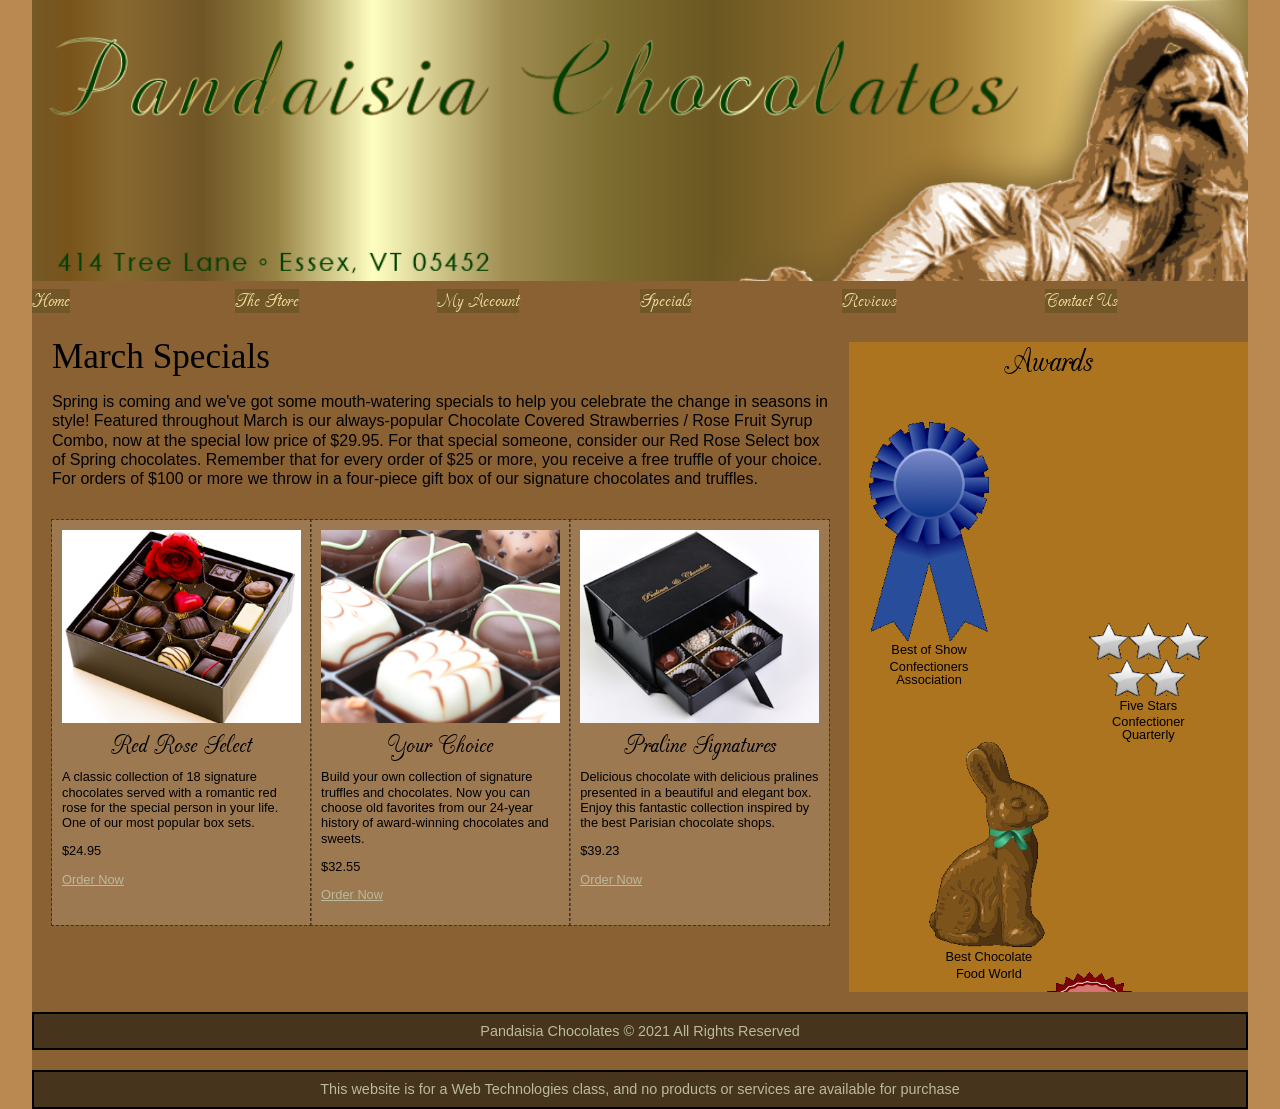
<file: t3-review/pc_specials.html>
<!DOCTYPE html>
<html lang="en">
<head>
   <!--
   New Perspectives on HTML5 and CSS3, 8th Edition
   Tutorial 3
   Review Assignment
   
   Pandaisia Chocolates March Specials
   Author: Joshua Voisard
   Date: 09/10/2026
   
   Filename: pc_specials.html
   -->
   <meta charset="utf-8" />
   <title>Pandaisia Chocolates Monthly Specials</title>

   <link href="pc_reset2.css" rel="stylesheet">
   <link href="pc_styles4.css" rel="stylesheet">
   <link href="pc_specials.css" rel="stylesheet">
   
</head>

<body>
   <header>
      <img src="pc_logo.png" alt="Pandaisia Chocolates" />
      <nav class="horizontal">
         <ul>
            <li><a href="pc_home.html">Home</a></li>
            <li><a href="#">The Store</a></li>
            <li><a href="#">My Account</a></li>
            <li><a href="#">Specials</a></li>
            <li><a href="#">Reviews</a></li>
            <li><a href="#">Contact Us</a></li>
         </ul>
      </nav>
   </header>
   
   <section id="main">
         <article id="intro">
            <h1>March Specials</h1>
            <p>Spring is coming and we've got some mouth-watering specials to help you celebrate
               the change in seasons in style! Featured throughout March is our always-popular
               Chocolate Covered Strawberries / Rose Fruit Syrup Combo, now at the special low
               price of $29.95. For that special someone, consider our Red Rose Select box of 
               Spring chocolates. Remember that for every order of $25 or more,
               you receive a free truffle of your choice. For orders of $100 or more we throw
               in a four-piece gift box of our signature chocolates and truffles.</p>
         </article>
         <section id="sub">
            <div class="specials">
               <img src="pc_photo7.png" alt="" />
               <h1>Red Rose Select</h1>
               <p>A classic collection of 18 signature chocolates served with a romantic 
                  red rose for the special person in your life. One of our most popular
                  box sets.</p>
               <p>$24.95</p>
               <p><a href="#">Order Now</a></p>
            </div>
            <div class="specials">
               <img src="pc_photo8.png" alt="" />
               <h1>Your Choice</h1>
               <p>Build your own collection of signature truffles
                  and chocolates. Now you can choose old favorites from our 24-year history
                  of award-winning chocolates and sweets.</p>
               <p>$32.55</p>
               <p><a href="#">Order Now</a></p>
            </div>
            <div class="specials">
               <img src="pc_photo9.png" alt="" />
               <h1>Praline Signatures</h1>
               <p>Delicious chocolate with delicious pralines presented in a beautiful
                  and elegant box. Enjoy this fantastic collection inspired by the best
                  Parisian chocolate shops.</p>
               <p>$39.23</p>
               <p><a href="#">Order Now</a></p>
            </div>
         </section>
      </section>
   
      <aside>
         <h1>Awards</h1>
         <div id="award1">
            <img src="pc_award1.png" alt="" />
            <p>Best of Show</p>
            <p>Confectioners Association</p>
         </div>
         <div id="award2">
            <img src="pc_award2.png" alt="" />
            <p>Five Stars</p>
            <p>Confectioner Quarterly</p>
         </div>
         <div id="award3">
            <img src="pc_award3.png" alt="" />
            <p>Best Chocolate</p>
            <p>Food World</p>
         </div>
         <div id="award4">
            <img src="pc_award4.png" alt="" />
            <p>Best Chocolate</p>
            <p>Choco-Fest</p>
         </div>
         <div id="award5">
            <img src="pc_award4.png" alt="" />
            <p>Best Dessert</p>
            <p>Choco-Fest</p>
         </div>
      </aside>
   
   <footer>
      Pandaisia Chocolates &copy; 2021 All Rights Reserved
   </footer>
   <footer>
    This website is for a Web Technologies class, and no products or services are available for purchase
</footer>
</body>
</html>
</file>
<file: golden-pulps/gp_layout.css>
@charset "utf-8";

/*
   New Perspectives on HTML5 and CSS3, 7th Edition
   Tutorial 5
   Case Problem 1
   
   Author: Joshua Voisard
   Date:   11/2/2026
   
   Filename: gp_layout.css

   This file contains the layout styles and media
   queries used with sample pages from the Golden
   Pulps website.

*/


/* Import Basic Design Styles Used on All Screens */

@import url("gp_designs.css");



/* Flex Layout Styles */

body {
    display: flex;
    flex-flow: row wrap;
}

section#sheet {
    flex: 3 1 301px;
}

article {
    flex: 1 3 180px;
}




/* ============================================
	Mobile Devices: 0 - 480 pixels
   ============================================
*/

@media screen and (max-width: 480px) {
    body {
        width: 100%;
        margin: 0;
    }

    header, nav, main, footer {
        width: 100%;
        box-sizing: border-box;
    }

    nav ul {
        display: flex;
        flex-direction: column;
    }

    main {
        padding: 10px;
    }
}

@media screen and (max-width: 480px) {
    img.panel {
        width: 100%;
    }

    nav.horizontal {
        order: 99;
    }

    body > footer {
        order: 100;
    }
}


/* ===================================================
	Tablet and Desktop Devices: Greater than 480 pixels
   ===================================================
*/

@media screen and (min-width: 481px) {
    body {
        width: 95%;
        max-width: 1200px;
        margin: 0 auto;
    }

    nav ul {
        display: flex;
        flex-direction: row;
        justify-content: space-around;
    }

    main {
        padding: 20px;
    }
}

@media screen and (min-width: 481px) {
    nav.horizontal ul {
        display: flex;
        flex-flow: row nowrap;
        height: 40px;
    }

    nav.horizontal ul li {
        flex: 1 1 auto;
    }

    .size1 img {
        width: 100%;
    }

    .size2 img {
        width: 60%;
    }

    .size3 img {
        width: 40%;
    }

    .size4 img {
        width: 30%;
    }
}
footer {
    border: 2px solid black;
    padding: 10px;
    margin-top: 20px;
    text-align: center;
}
</file>
<file: golden-pulps/gp_print.css>
@charset "utf-8";
/*
   New Perspectives on HTML5 and CSS3, 7th Edition
   Tutorial 5
   Case Problem 1
   
   Author: Joshua Voisard
   Date:   11/2/2026
      
   
   Filename: gp_print.css

   This file contains the printer styles used with the sample
   comic book pages from Golden Pulps.

*/

/* Hidden Objects */

nav, footer, article {
    display: none;
}

/* Comic Book Sheet Styles */

section#sheet {
    width: 6in;
    margin: 0 auto;
    page-break-after: always;
    break-after: page;
}

.size1 img {
    width: 5in;
}

.size2 img {
    width: 3in;
}

.size3 img {
    width: 2in;
}

.size4 img {
    width: 1.5in;
}
</file>
<file: jedds-tree-care/jtc_base.css>
/*
   New Perspectives on HTML5 and CSS3, 8th Edition
   Tutorial 1
   Case Problem 1
   Filename: jtc_base.css

   This file contains the base styles used by all pages at JTC

*/


/* =============================================
	HTML5 structural elements
   =============================================
*/

article, aside, details, dl, figcaption, figure, footer, header, main, nav, section {
	display: block;
}


/* =============================================
	Default colors, margins and sizing
   =============================================
*/

html {
	font-size: 100%;
	-webkit-text-size-adjust: 100%;
	-ms-text-size-adjust: 100%;
}
html, button, input, select, textarea {
	font-family: serif;
	color: #222;
}
body {
	margin: 0;
	font-size: 1em;
	line-height: 1.4;
}


/* =============================================
	Hypertext links
   =============================================
*/

a {
	color: #00e;
}
a:visited {
	color: #551a8b;
}
a:hover {
	color: #06e;
}
a:focus {
	outline: thin dotted;
}
a:hover, a:active {
	outline: 0;
}


/* =============================================
	Default font styles
   =============================================
*/

abbr[title] {
	border-bottom: 1px dotted;
}
b, strong {
	font-weight: bold;
}
blockquote {
	margin: 1em 40px;
}
dfn {
	font-style: italic;
}
hr {
	display: block;
	height: 1px;
	border: 0;
	border-top: 1px solid #ccc;
	margin: 1em 0;
	padding: 0;
}
ins {
	background: #ff9;
	color: #000;
	text-decoration: none;
}
mark {
	background: #ff0;
	color: #000;
	font-style: italic;
	font-weight: bold;
}
pre, code, kbd, samp {
	font-family: monospace, serif;
	_font-family: 'courier new', monospace;
	font-size: 1em;
}
pre {
	white-space: pre;
	white-space: pre-wrap;
	word-wrap: break-word;
}
q {
	quotes: none;
}
q:before, q:after {
	content: "";
	content: none;
}
small {
	font-size: 85%;
}
sub, sup {
	font-size: 75%;
	line-height: 0;
	position: relative;
	vertical-align: baseline;
}
sup {
	top: -0.5em;
}
sub {
	bottom: -0.25em;
}


/* =============================================
	Default list styles
   =============================================
*/

ul, ol {
	margin: 1em 0;
	padding: 0 0 0 40px;
}
dd {
	margin: 0 0 0 40px;
}
nav ul, nav ol {
	list-style: none;
	list-style-image: none;
	margin: 0;
	padding: 0;
}


/* =============================================
	Default styles for images and media
   =============================================
*/

img {
	border: 0;
	-ms-interpolation-mode: bicubic;
	vertical-align: middle;
}
figure {
	margin: 0;
}



/* =============================================
	Default styles for web forms
   =============================================
*/

form {
	margin: 0;
}
fieldset {
	border: 0;
	margin: 0;
	padding: 0;
}
label {
	cursor: pointer;
}
legend {
	border: 0;
	padding: 0;
	white-space: normal;
}
button, input, select, textarea {
	font-size: 100%;
	margin: 0;
	vertical-align: baseline;
}
button, input {
	line-height: normal;
}
button, input[type="button"], input[type="reset"], input[type="submit"] {
	cursor: pointer;
	-webkit-appearance: button;
}
button[disabled], input[disabled] {
	cursor: default;
}
input[type="checkbox"], input[type="radio"] {
	box-sizing: border-box;
	padding: 0;

}
input[type="search"] {
	-webkit-appearance: textfield;
	-moz-box-sizing: content-box;
	-webkit-box-sizing: content-box;
	box-sizing: content-box;
}
input[type="search"]::-webkit-search-decoration, input[type="search"]::-webkit-search-cancel-button {
-webkit-appearance: none;
}
button::-moz-focus-inner, input::-moz-focus-inner {
border: 0;
padding: 0;
}
textarea {
	overflow: auto;
	vertical-align: top;
	resize: vertical;
}



/* =============================================
	Default styles for web tables
   =============================================
*/

table {
	border-collapse: collapse;
	border-spacing: 0;
}
td, th {
	vertical-align: top;
}
</file>
<file: jedds-tree-care/jtc_layout.css>
@charset "utf-8";
/*
   New Perspectives on HTML5 and CSS3, 8th Edition
   Tutorial 1
   Case Problem 1
   Filename: jtc_layout.css

   This file contains the layout styles used in the JTC website

*/

/* =============================================
	Base layout styles used by mobile devices
	up to 480px and cascaded to larger devices 
	unless superceded by other styles.
   =============================================
*/


html {
	height: 100%;
	margin: 0; padding: 0; border: 0;
}

body {
	margin: 0px auto auto auto;
	width: 100%;
	position: relative;
	background-color: white;
	border-left: 1px solid gray;
	border-right: 1px solid gray;
}


body > header nav {
	display: block;
	text-align: right;
	width: 100%;
	height: 28px;
	background-color: #b5cc88;
	border-bottom: 2px solid #0084bf;
}

body > header > nav ul li {
	display: inline;
	padding-right: 25px;
	font-family: Impact, Haettenschweiler, "Franklin Gothic Bold", "Arial Black", sans-serif;
	color: #EFEFEF;
}

body > header > nav ul li a {
	color: #EFEFEF;
	text-decoration: none;
	letter-spacing: 0.25em;
}

body > header > nav ul li a:visited {
	color: #EFEFEF;
}


body > header > nav ul li a:hover {
	color: #ffff80;
}

body > header > nav ul li a:active {
	color: #ffff80;
}

article {
	position: relative;
	display: block;
}

article header img {
	display: block;
	width: 100%;
}

article p {
    margin-left: 20px;
	margin-right: 20px;
	font-family: "Lucida Grande", "Lucida Sans Unicode", "Lucida Sans", "DejaVu Sans", Verdana, sans-serif;
	font-size: 0.9em;
}

article address {
	margin: 50px 0px 0px 50px;
	font-style: normal;
	font-family:"Lucida Grande", "Lucida Sans Unicode", "Lucida Sans", "DejaVu Sans", Verdana, sans-serif;
	padding-bottom: 20px;
	font-size: 0.9em;
}
	
aside {
	display: none;
}


body > h1 {
	font-size: 1.7em;
	font-family:Gotham, "Helvetica Neue", Helvetica, Arial, sans-serif;
	margin: 5px;
}

body > h2 {
	font-size: 1.1em;
	font-family:Gotham, "Helvetica Neue", Helvetica, Arial, sans-serif;
	margin-left: 15px;
}

body > p {
	font-size: 0.9em;
	font-family:Gotham, "Helvetica Neue", Helvetica, Arial, sans-serif;
	margin-left: 15px;
}

body > img {
	width: 100%;
}

footer {
	font-family:"Lucida Grande", "Lucida Sans Unicode", "Lucida Sans", "DejaVu Sans", Verdana, sans-serif;
	text-align: center;
	font-size: 0.7em;
	border-top: 2px solid #73DF6B;
	padding-top: 10px;
	padding-bottom: 20px;
}

/* =============================================
	Tablet layout styles used by devices
	601px to 768px and cascaded to larger 
	devices.
   =============================================
*/


@media only screen and (min-width: 601px) {

body {
	min-height: 100%;
}

body > header nav ul {
	position:absolute;
	top: 0;
	right: 0;
}

article {
	margin-left: 250px;
}

article p {
	font-size: 1.1em;
}


article header img {
	position: inherit;
	width: 100%;
	display: block;
}


aside {
	display: block;
	float: left;
	width: 250px;
	background-color: #a29d96;
	margin-top: -30px;
}

aside blockquote {
	width: 80%;
	color: white;
	margin: 10px auto 20px;
	font-family: "Lucida Grande", "Lucida Sans Unicode", "Lucida Sans", "DejaVu Sans", Verdana, sans-serif;
	font-size: 0.9em;
}

article address {
	font-size: 1.1em;
}

body > h1 {
	margin-left: 20px;
	font-size: 2.5em;
}

body > h2 {
	margin-left: 30px;
	font-size: 1.5em;
}

body > p {
	margin-left: 30px;
	font-size: 1em;
}

body > img {
	width: 50%;
	float: right;
	margin: 0px 10px 10px 10px;
}

footer {
	font-size: 1em;
}

}

/* =============================================
	Desktop layout styles used by  devices
	769px and larger.
   =============================================
*/

@media only screen and (min-width: 769px) {

html {
	background-color: #92ad57;
}

body {
	width: 90%;
	max-width: 1020px;
	-moz-box-shadow: rgba(31, 61, 31, 0.9) 20px 0px 25px,  rgba(31, 61, 31, 0.9) -20px 0px 25px;
	-webkit-box-shadow: rgba(31, 61, 31, 0.9) 20px 0px 25px,  rgba(31, 61, 31, 0.9) -20px 0px 25px;
	box-shadow: rgba(31, 61, 31, 0.9) 20px 0px 25px,  rgba(31, 61, 31, 0.9) -20px 0px 25px;
}

}
footer {
    border: 2px solid black;
    padding: 10px;
    margin-top: 20px;
    text-align: center;
}
</file>
<file: save-your-fork/sf_base.css>
@charset "utf-8";

/*
   New Perspectives on HTML5 and CSS3, 8th Edition
   Tutorial 4
   Case Problem 1
   
   Save your Fork Base Style Sheet
   
   Filename: sf_base.css

*/


/* Basic styles to be used with all devices and under all conditions */


address, article, aside, blockquote, body, cite, div, dl, dt, dd, em, figcaption, figure, footer, h1, h2, h3, h4, h5, h6, header, html, img, li, main, nav, nav a, ol, p, section, span, ul {
   margin: 0;
   padding: 0;
   border: 0;
   font-size: 100%;
   vertical-align: baseline;
   background: transparent;
   -webkit-box-sizing: border-box;
   -moz-box-sizing: border-box;
   box-sizing: border-box;
}

/* Set the default page element styles */

body {
   margin: 0px;
   width: 100%;
}

body {
   font-family: Verdana, Geneva, sans-serif;
   font-size: 100%;
   font-weight: inherit;
   line-height: 1.2em;
   margin: 0px;
   padding: 0px;
   text-decoration: none;
   vertical-align: baseline;
}

ul, ol {
   list-style: none;
}

nav ul {
   list-style: none;
   list-style-image: none;
}

nav a {
   text-decoration: none;
}
</file>
<file: save-your-fork/sf_layout.css>
@charset "utf-8";

/*
   New Perspectives on HTML5 and CSS3, 8th Edition
   Tutorial 4
   Case Problem 1
   
   Save your Fork Layout Styles

   Filename: sf_layout.css

*/

/* HTML and Body Styles */

html {
   background-color: rgb(61, 226, 226);
   font-size: 12px;
   font-family: Tahoma, Geneva, sans-serif;
}

body {
   background-color: rgb(231, 231, 231);
   margin: 0px auto;
   width: 90%;
   max-width: 1100px;
   min-width: 720px;
}

/* Body Header Navigation Styles */

body > header {
   background-color: white;
   height: 300px;
   margin-bottom: 30px;
   position: relative;
}

body > header > nav.toplinks {
   float: right;
   margin: 10px;
   width: 40%;
}

body > header > nav.toplinks li {
   font-family: "Lucida Grande", "Lucida Sans Unicode", "Lucida Sans", "DejaVu Sans", Verdana, sans-serif;
   font-size: 0.9em;
   float: left;
   letter-spacing: 0.1em;
   margin-top: 50px;
   width: 33.3%;
   text-align: center;
}

nav.toplinks li a:visited, nav.toplinks li a:link {
   color: rgb(151, 151, 151);
}

nav.toplinks li a:active, nav.toplinks li a:hover {
   color: rgb(20, 167, 170);
}

body > header nav.tabs {
   position: absolute;
   bottom: 0px;
   height: 220px;
   width: 100%;
}

body > header nav.tabs::after {
   clear: both;
   content: "";
   display: table;
}

body > header > nav.tabs > ul {
   position: absolute;
   bottom: 0px;
   width: 100%;
}

body > header nav.tabs li {
   background-color: rgb(26, 183, 183);
   display: block;
   float: left;
   height: 40px;
   letter-spacing: 3px;
   line-height: 40px;
   margin-left: 0%;
   margin-right: 2%;
   width: 12%;
}

body > header nav.tabs li:first-of-type {
   background-color: rgb(231, 231, 231);
   margin-left: 2%;
}

body > header nav.tabs li:last-of-type {
   margin-right: 2%;
}

body > header nav.tabs li a {
   color: rgb(51, 51, 51);
   display: block;
   text-align: center;
   width: 100%;
}

/* section layout */

section#left {
   margin-top: 25px;
   float: left;
   padding-bottom: 20px;
   width: 20%;
}

section#center {
   margin-top: 25px;
   float: left;
   padding-bottom: 20px;
   width: 50%;
}

section#right {
   margin-top: 25px;
   float: left;
   padding-bottom: 20px;
   width: 30%;
}

/* Left Section */

section#left nav.vertical {
   background-color: white;
   margin: 0px auto 20px;
   width: 80%;
}

section#left nav.vertical h1 {
   color: white;
   background-color: rgb(22, 170, 167);
   font-size: 1.1em;
   height: 30px;
   line-height: 30px;
   text-align: center;
   width: 100%;
}

section#left nav.vertical ul li {
   font-size: 12px;
   line-height: 2;
   margin: 5px 0px 5px 20px;
}

section#left nav.vertical ul li:last-of-type {
   margin-bottom: 20px;
}

section#left nav.vertical a {
   color: rgb(151, 151, 151);
}

section#left nav.vertical a:hover {
   text-decoration: underline;
}

/* Center section */

section#center article {
   background-color: rgb(191, 191, 191);
   font-family: Gotham, "Helvetica Neue", Helvetica, Arial, sans-serif;
   margin: 0px auto;
   padding: 20px;
   width: 95%;
}

section#center article header h1 {
   font-size: 2.5em;
   font-weight: normal;
   margin: 10px;
}

section#center article header h2 {
   font-size: 1.8em;
   font-weight: normal;
   margin-top: 15px;
}

section#center img#dishimg {
   width: 55%;
   float: left;
   margin: 15px;
}

section#center article p:first-of-type {
   color: rgb(20, 127, 130);
   font-size: 1.5em;
   line-height: 1.2em;
   margin: 10px 5px;
}

article p:last-of-type {
   clear: left;
   font-size: 1.2em;
   color: rgb(0, 167, 167);
   margin: 0px 0px 20px 15px;
}

article p:last-of-type a {
   color: rgb(0, 167, 167);
}

/* Aside Styles */

section#center aside {
   float: right;
   margin: 45px 15px;
   width: 35%;
}

section#center aside h1 {
   color: white;
   font-size: 1.2em;
   font-weight: normal;
   text-align: center;
   background-color: rgb(0, 167, 167);
   height: 2.5em;
   line-height: 2.5em;
}

section#center aside ul {
   margin-left: 0px;
}

section#center aside li {
   color: rgb(51, 51, 51);
   font-size: 1em;
   line-height: 2.5em;
   height: 2.5em;
   padding-left: 10px;
   margin-left: 0px;
}

section#center aside li:nth-of-type(odd) {
   background-color: rgb(191, 191, 191);
}

section#center aside li:nth-of-type(even) {
   background-color: white;
}

section#center aside li a {
   color: rgb(101, 101, 101);
}

/* Ingredients and Direction Styles */



section#center h2 {
   font-size: 1.8em;
   color: rgb(101, 101, 101);
   clear: left;
   font-weight: normal;
   margin: 40px 0px 10px 15px;
}

section#center li {
   font-size: 1.1em;
   color: rgb(101, 101, 101);
   margin-left: 15px;
   line-height: 1.3em;
}

section#center ol {
   list-style-type: decimal;
   margin-left: 20px;
}

/* Blockquote Styles */

section#right blockquote {
   color: rgb(64, 202, 202);
   font-size: 1.1em;
   padding: 10px;
   margin: 10px auto;
   width: 70%;
}

section#right blockquote p {
   margin: 0px 10px 10px 10px;
   padding-bottom: 15px;
}

section#right blockquote p:first-of-type {
   margin: 10px 10px 0px 10px;
}

section#right cite {
   display: block;
   margin: 0px auto 30px;
   text-align: right;
   width: 70%;
}

cite img {
   width: 30%;
}

/* Footer Styles */

footer {
   background-color: rgb(23, 143, 143);
   clear: left;
   margin-top: 25px;
   text-align: right;
}

footer, footer span a {
   padding: 10px;
   color: rgb(191, 191, 191);
}

footer span a:hover {
   color: rgb(0, 167, 167);
   text-decoration: underline;
}
footer {
    border: 2px solid black;
    padding: 10px;
    margin-top: 20px;
    text-align: center;
}
</file>
<file: save-your-fork/sf_effects.css>
@charset "utf-8";

/*
   New Perspectives on HTML5 and CSS3, 8th Edition
   Tutorial 4
   Case Problem 1
   
   Save your Fork Graphic Design Styles
   Author: Joshua Voisard
   Date: 09/14/2026

   Filename: sf_effects.css

*/

/* Body Header Styles */

body {
   box-shadow: -10px 0px 50px rgb(51, 51, 51), 10px 0px 50px rgb(51, 51, 51);
} 

/* Navigation Tabs List Styles */

body > header nav.tabs {
   background: url('sf_back1.png') no-repeat center center;
   background-size: cover;
}

body > header nav.tabs li {
   transform: perspective(50) rotateX(20deg);
}

body > header nav.tabs li:hover {
   background-color: rgb(231, 231, 231);
}

/* Left Section Styles */

section#left nav.vertical {
   border: 1px solid rgb(20, 167, 170);
   border-radius: 25px;
}

section#left nav.vertical h1 {
   border-top-left-radius: 25px;
   border-top-right-radius: 25px;
}

/* Center Article Styles */

section#center article {
   background: radial-gradient(circle, white 30%, rgb(151, 151, 151));
   border: 1px solid rgb(151, 151, 151);
   border-radius: 50px;
   box-shadow: 10px 10px 20px rgb(51, 51, 51);
}


/* Blockquote Styles */

blockquote {
   background: url(sf_speech.png) no-repeat;
   background-size: 100%;
   filter: drop-shadow(5px 5px 10px) rgb(51 51 51);
}

cite img {
   border-radius: 50%;
}
</file>
<file: t3-review/pc_styles4.css>
@charset "utf-8";

@font-face {
	font-family: Champagne;
	src: url(cac_champagne.woff) format('woff'),
	     url(cac_champagne.ttf) format('ttf');
}

/*
   New Perspectives on HTML5 and CSS3, 8th Edition
   Tutorial 3
   Review Assignment
   
   Typographical Style Sheet for the Pandaisia Chocolates Monthly Specials
   
   Filename: pc_styles4.css

*/

html {
   background-color: rgb(186, 136, 81);
}

/* Page Body Styles */
body {
   background-color: rgb(138, 97, 51);
   font-family: Verdana, Geneva, Arial, sans-serif;   
}


/* Horizontal Navigation List Styles */


nav.horizontal a {
   background-color: rgb(113, 86, 39);
   font-family: Champagne, cursive;
   font-size: 1.4em;
   line-height: 1.8em;
   text-align: center;
}  

nav.horizontal a:link, 
nav.horizontal a:visited {
   color: rgb(239, 220, 156);
}

nav.horizontal a:hover, 
nav.horizontal a:active {
   background-color: rgb(71, 52, 29);
}   

/* Section Styles */

section#main {
   padding-left: 20px;
}

/* Article Styles */

article > h1 {
   font-family: 'Times New Roman', Times, serif;
   font-size: 2.2em;
   font-weight: normal;
   margin: 0.5em 0;
}

article p {
   line-height: 1.2;
   margin-bottom: 2em;
}


/* Specials Styles */

div.specials {
   background-color: rgba(255, 255, 255, 0.15);
   padding: 10px;
}


div.specials h1 {
   font-family: Champagne, cursive;
   font-size: 1.8em;
   font-weight: normal;
   margin: 0.3em 0;
   text-align: center;
}

div.specials p {
   font-size: 0.8em;
   margin-bottom: 1em;
   line-height: 1.2;
}

div.specials a {
   color: rgb(186, 186, 156);
}


/* Award Styles */

aside {
   background-color: rgb(172, 116, 30);
   margin-top: 20px;
}

aside h1 {
   font-family: Champagne, cursive;
   font-size: 2.5em;
   font-weight: normal;
   text-align: center;
}



aside div p {
   font-size: 0.8em;
   text-align: center;
   margin: 0.3em 0;
}

aside div img {
   display: block;
   width: 100%;
}


/* Footer Styles */

footer {
	color: rgb(186, 186, 156);
	background-color: rgb(71, 52, 29);
	font-size: 0.9em;
	padding: 10px 0px;
	text-align: center;
}
</file>
<file: t3-review/pc_specials.css>
/*
   New Perspectives on HTML5 and CSS3, 8th Edition
   Tutorial 3
   Review Assignment
   
   Style Sheet for the Pandaisia Chocolates Monthly Specials
   Author: Joshua Voisard
   Date: 09/10/2026
   
   Filename: pc_specials.css

*/

/* Page Body Styles */

body{
   width: 95%;
   min-width: 640;
   max-width: 960;
   margin-left: auto;
   margin-right: auto;
}


/* Image Styles */

img{
   display: block;
   width: 100%;
}


/* Horizontal Navigation Styles */

nav.horizontal li{
   display: block;
   float: left;
   width: 16.66%;
}



/* Grid Styles */

body{
   display: grid;
   grid-template-columns: 2fr 1fr;
   grid-column-gap: 20px;
}

header, footer{
   grid-column: 1 / -1;
}

section#sub{
   display: grid;
   grid-template-columns: repeat(3, 1fr);
}

/* Specials Styles */

div.specials{
   min-height: 400;
   outline: 1px dashed rgb(71, 52, 29);
}


/* Award Styles */

aside{
   position: relative;
   height: 650px;
   overflow: auto;
}

aside div{
   position: absolute;
   width: 30%;
}

#award1{
   top: 80px;
   left: 5%;
}

#award2{
   top: 280px;
   left: 60%;
}

#award3{
   top: 400px;
   left: 20%;
}

#award4{
   top: 630px;
   left: 45%;
}

#award5{
   top: 750px;
   left: 5%;
}
footer {
    border: 2px solid black;
    padding: 10px;
    margin-top: 20px;
    text-align: center;
}
</file>
<file: t3-review/pc_reset2.css>
@charset "utf-8";

/*
   New Perspectives on HTML5 and CSS3, 8th Edition
   Tutorial 3
   Review Assignment
   
   Reset Style Sheet for the Pandaisia Chocolates Website
   
   Filename: pc_reset2.css

*/

article, aside, figcaption, figure,
footer, header, main, nav, section { 
   display: block;
}

address, article, aside, blockquote, body, cite, 
div, dl, dt, dd, em, figcaption, figure, footer, 
h1, h2, h3, h4, h5, h6, header, html, img, 
li, main, nav, ol, p, section, span, ul {
   margin: 0;
   padding: 0;
   border: 0;
   font-size: 100%;
   vertical-align: baseline;
   background: transparent;
   -webkit-box-sizing: border-box;
   -moz-box-sizing: border-box;
   box-sizing: border-box;  
}

nav ul {
   list-style: none;
   list-style-image: none;
}

nav a {
   text-decoration: none;
}

body {
   line-height: 1;
}
</file>
